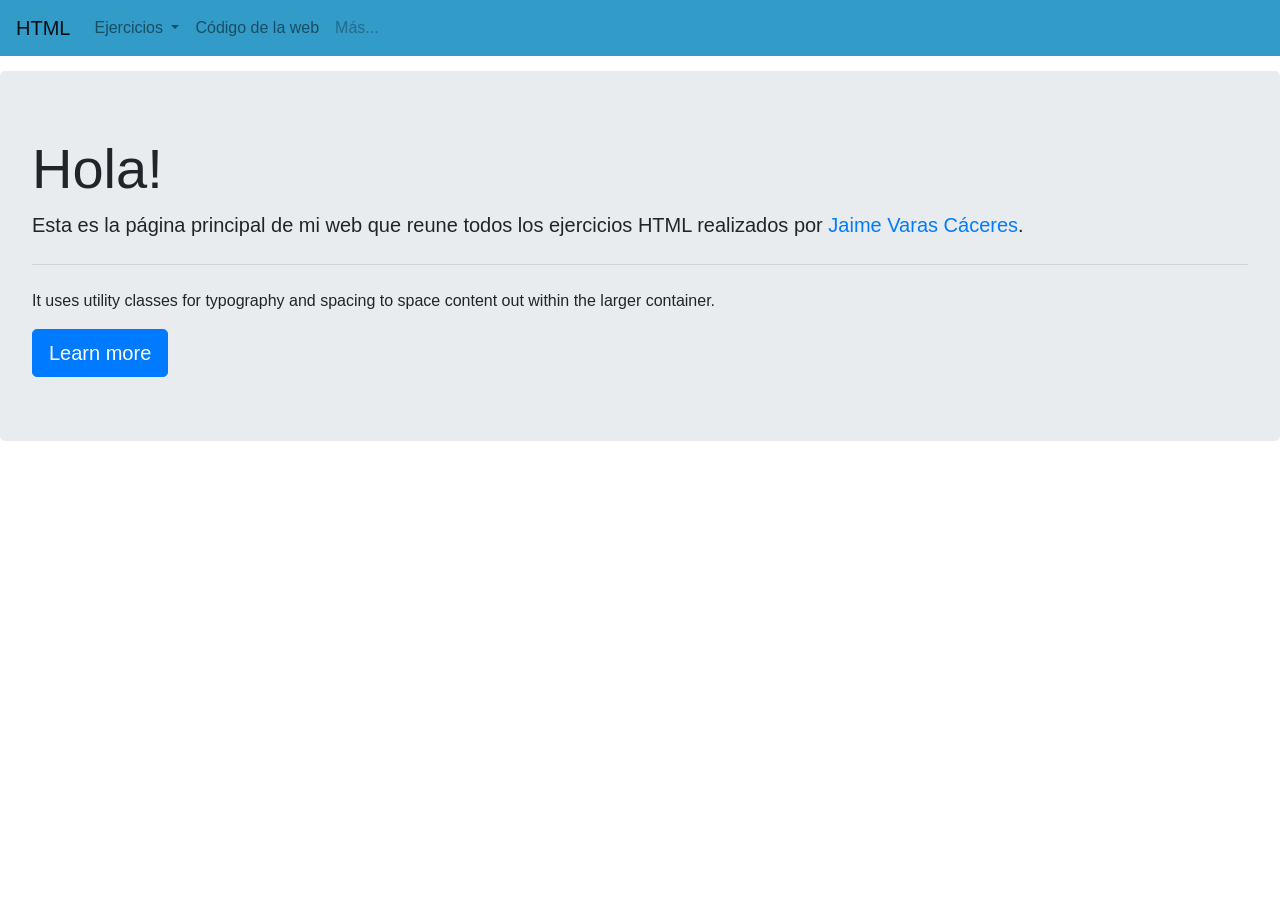
<file: Programas/Ejercicios HTML/index.html>
<!DOCTYPE html>
<html lang="es" dir="ltr">

<head>
  <meta charset="utf-8">
  <title>Ejericios HTML</title>
  <link rel=" icon" type=”image/png” href="static/favicon.png">
  <script src="https://code.jquery.com/jquery-3.4.1.slim.min.js" integrity="sha384-J6qa4849blE2+poT4WnyKhv5vZF5SrPo0iEjwBvKU7imGFAV0wwj1yYfoRSJoZ+n" crossorigin="anonymous"></script>
  <script src="https://cdn.jsdelivr.net/npm/popper.js@1.16.0/dist/umd/popper.min.js" integrity="sha384-Q6E9RHvbIyZFJoft+2mJbHaEWldlvI9IOYy5n3zV9zzTtmI3UksdQRVvoxMfooAo" crossorigin="anonymous"></script>
  <script src="https://stackpath.bootstrapcdn.com/bootstrap/4.4.1/js/bootstrap.min.js" integrity="sha384-wfSDF2E50Y2D1uUdj0O3uMBJnjuUD4Ih7YwaYd1iqfktj0Uod8GCExl3Og8ifwB6" crossorigin="anonymous"></script>
  <link rel="stylesheet" href="https://stackpath.bootstrapcdn.com/bootstrap/4.4.1/css/bootstrap.min.css" integrity="sha384-Vkoo8x4CGsO3+Hhxv8T/Q5PaXtkKtu6ug5TOeNV6gBiFeWPGFN9MuhOf23Q9Ifjh" crossorigin="anonymous">
  <link rel="stylesheet" href="static/main.css">
</head>

<body style="background-color:#ffffff;">
  <!-- NAVBAR-->
  <nav class="navbar navbar-expand-lg navbar-light bg-light">
    <a class="navbar-brand" href="home.html">HTML</a>
    <button class="navbar-toggler" type="button" data-toggle="collapse" data-target="#navbarNavDropdown" aria-controls="navbarNavDropdown" aria-expanded="false" aria-label="Toggle navigation">
      <span class="navbar-toggler-icon"></span>
    </button>
    <div class="collapse navbar-collapse" id="navbarNavDropdown">
      <ul class="navbar-nav">
        <!--<li class="nav-item active">
          <a class="nav-link" href="home.html">HTML<span class="sr-only">(current)</span></a>
        </li> -->
        <li class="nav-item dropdown">
          <a class="nav-link dropdown-toggle" href="#" id="navbarDropdownMenuLink" role="button" data-toggle="dropdown" aria-haspopup="true" aria-expanded="false">
            Ejercicios
          </a>
          <div class="dropdown-menu" aria-labelledby="navbarDropdownMenuLink">
            <a class="dropdown-item" href="Ejercicio_1.html">Ejercicio 1</a>
            <a class="dropdown-item" href="Ejercicio_2.html">Ejercicio 2</a>
            <a class="dropdown-item" href="Ejercicio_3.html">Ejercicio 3</a>
            <a class="dropdown-item" href="Ejercicio_4.html">Ejercicio 4</a>
          </div>
        </li>
        <li class="nav-item">
          <a class="nav-link" href="https://github.com/JimmyVaras/JimmyCode/tree/master/Programas/Ejercicios%20HTML" target="_blank">Código de la web</a>
        </li>
        <li class="nav-item">
          <a class="nav-link disabled" href="#" aria-disabled="false" target="blank">Más...</a>
        </li>
      </ul>
    </div>
  </nav>
  <!-- NAVBAR-->

  <div class="jumbotron">
  <h1 class="display-4">Hola!</h1>
  <p class="lead">Esta es la página principal de mi web que reune todos los ejercicios HTML realizados por <a href="https://twitter.com/JimmyDaBlue" target="_blank">Jaime Varas Cáceres</a>.</p>
  <hr class="my-4">
  <p>It uses utility classes for typography and spacing to space content out within the larger container.</p>
  <a class="btn btn-primary btn-lg" href="#" role="button">Learn more</a>
</div>
</file>
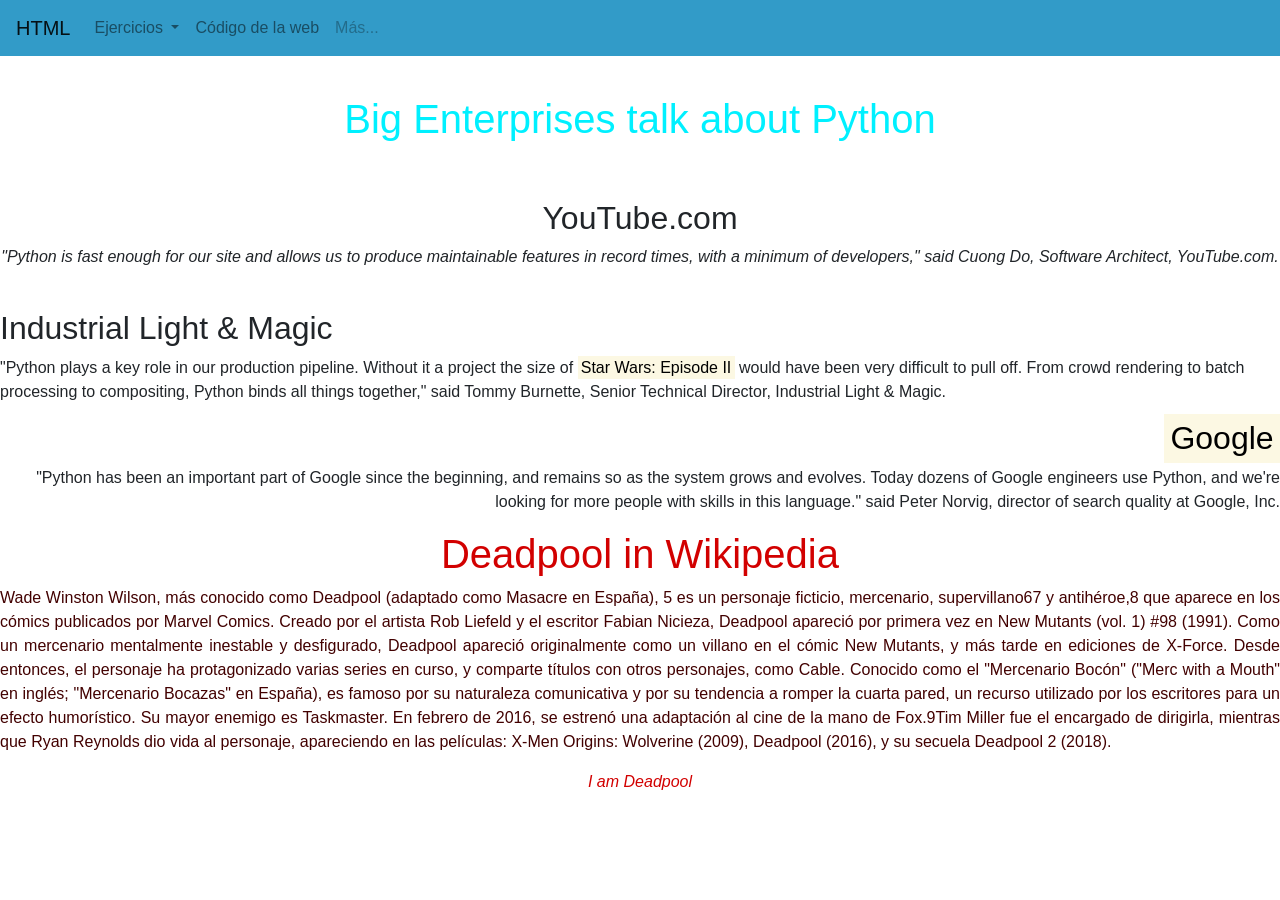
<file: Programas/Ejercicios HTML/Ejercicio_2.html>
<!DOCTYPE html>
<html lang="es" dir="ltr">

<head>
  <meta charset="utf-8">
  <link rel=" icon" type=”image/png” href="static/favicon.png">
  <title>Ejercicio 2 - Parrafos</title>
  <script src="https://code.jquery.com/jquery-3.4.1.slim.min.js" integrity="sha384-J6qa4849blE2+poT4WnyKhv5vZF5SrPo0iEjwBvKU7imGFAV0wwj1yYfoRSJoZ+n" crossorigin="anonymous"></script>
  <script src="https://cdn.jsdelivr.net/npm/popper.js@1.16.0/dist/umd/popper.min.js" integrity="sha384-Q6E9RHvbIyZFJoft+2mJbHaEWldlvI9IOYy5n3zV9zzTtmI3UksdQRVvoxMfooAo" crossorigin="anonymous"></script>
  <script src="https://stackpath.bootstrapcdn.com/bootstrap/4.4.1/js/bootstrap.min.js" integrity="sha384-wfSDF2E50Y2D1uUdj0O3uMBJnjuUD4Ih7YwaYd1iqfktj0Uod8GCExl3Og8ifwB6" crossorigin="anonymous"></script>
  <link rel="stylesheet" href="https://stackpath.bootstrapcdn.com/bootstrap/4.4.1/css/bootstrap.min.css" integrity="sha384-Vkoo8x4CGsO3+Hhxv8T/Q5PaXtkKtu6ug5TOeNV6gBiFeWPGFN9MuhOf23Q9Ifjh" crossorigin="anonymous">
  <link rel="stylesheet" href="static/main.css">
</head>

<body>

  <!-- NAVBAR-->
  <nav class="navbar navbar-expand-lg navbar-light bg-light">
    <a class="navbar-brand" href="index.html">HTML</a>
    <button class="navbar-toggler" type="button" data-toggle="collapse" data-target="#navbarNavDropdown" aria-controls="navbarNavDropdown" aria-expanded="false" aria-label="Toggle navigation">
      <span class="navbar-toggler-icon"></span>
    </button>
    <div class="collapse navbar-collapse" id="navbarNavDropdown">
      <ul class="navbar-nav">
        <li class="nav-item dropdown">
          <a class="nav-link dropdown-toggle" href="#" id="navbarDropdownMenuLink" role="button" data-toggle="dropdown" aria-haspopup="true" aria-expanded="false">
            Ejercicios
          </a>
          <div class="dropdown-menu" aria-labelledby="navbarDropdownMenuLink">
            <a class="dropdown-item" href="Ejercicio_1.html">Ejercicio 1</a>
            <a class="dropdown-item" href="Ejercicio_2.html">Ejercicio 2</a>
            <a class="dropdown-item" href="Ejercicio_3.html">Ejercicio 3</a>
            <a class="dropdown-item" href="Ejercicio_4.html">Ejercicio 4</a>
            <a class="dropdown-item" href="Ejercicio_5.html">Ejercicio 5</a>
          </div>
        </li>
        <li class="nav-item">
          <a class="nav-link" href="https://github.com/JimmyVaras/JimmyCode/tree/master/Programas/Ejercicios%20HTML" target="_blank">Código de la web</a>
        </li>
        <li class="nav-item">
          <a class="nav-link disabled" href="#" aria-disabled="true">Más...</a>
        </li>
      </ul>
    </div>
  </nav>
  <!-- NAVBAR-->

  <br>
  <center>
  <h1 align="center" style="color: #00f0ff">Big Enterprises talk about Python</h1>
  <br><br>
  <h2 align="center">YouTube.com</h2>
  <p align="center"><cite>"Python is fast enough for our site and allows us to produce maintainable
      features in record times, with a minimum of developers," said Cuong Do,
      Software Architect, YouTube.com.</cite></p>
  <br>

  <h2 align="left">Industrial Light & Magic</h2>

  <p align="left">"Python plays a key role in our production pipeline. Without it a project the
    size of <mark> Star Wars: Episode II</mark> would have been very difficult to pull off. From
    crowd rendering to batch processing to compositing, Python binds all things
    together," said
    Tommy Burnette, Senior Technical Director, Industrial Light & Magic.</p>

  <h2 align="right"><mark>Google</mark></h2>
  <p align="right">"Python has been an important part of Google since the
    beginning, and remains so as the system grows and evolves. Today dozens of Google engineers use Python, and we're looking for more people with skills in this language." said
    Peter Norvig,
    director of search quality at Google, Inc.</p>


  <h1 style="color: #d20000">Deadpool in Wikipedia</h1>
  <p align="justify" style="color: #420000"> Wade Winston Wilson, más conocido como Deadpool (adaptado como Masacre en España),
    5​ es un personaje ficticio, mercenario, supervillano6​7​ y antihéroe,8​ que
    aparece en los cómics publicados por Marvel Comics. Creado por el artista
    Rob Liefeld y el escritor Fabian Nicieza, Deadpool apareció por primera vez
    en New Mutants (vol. 1) #98 (1991).

    Como un mercenario mentalmente inestable y desfigurado, Deadpool apareció
    originalmente como un villano en el cómic New Mutants, y más tarde en
    ediciones de X-Force. Desde entonces, el personaje ha protagonizado varias
    series en curso, y comparte títulos con otros personajes, como Cable.
    Conocido como el "Mercenario Bocón" ("Merc with a Mouth" en inglés; "Mercenario Bocazas"
    en España), es famoso por su naturaleza comunicativa y por su tendencia
    a romper la cuarta pared, un recurso utilizado por los escritores para un
    efecto humorístico. Su mayor enemigo es Taskmaster.

    En febrero de 2016, se estrenó una adaptación al cine de la mano de Fox.9​
    Tim Miller fue el encargado de dirigirla, mientras que Ryan Reynolds dio
    vida al personaje, apareciendo en las películas: X-Men Origins: Wolverine
    (2009), Deadpool (2016), y su secuela Deadpool 2 (2018).</p>
  <center>
    <cite style="color: #d20000">I am Deadpool</cite>
  </center>

</body>

</html>
</file>
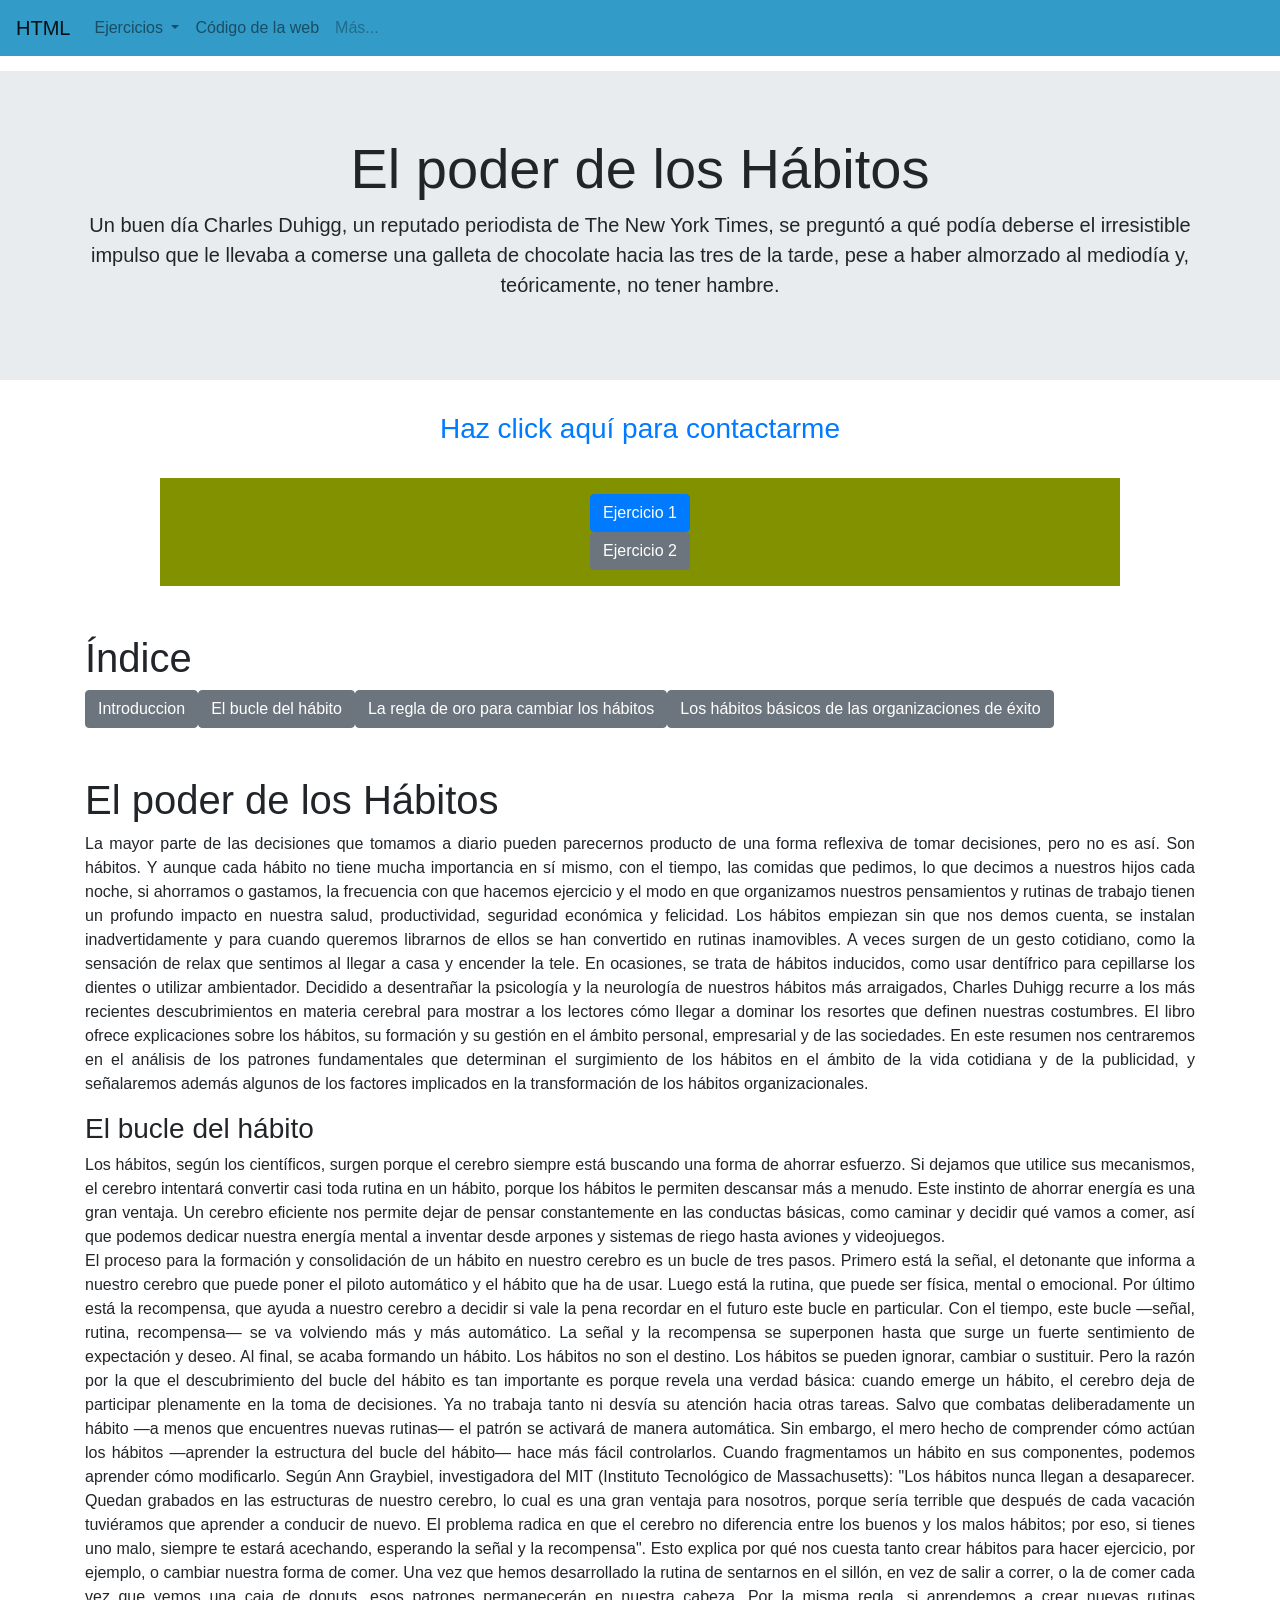
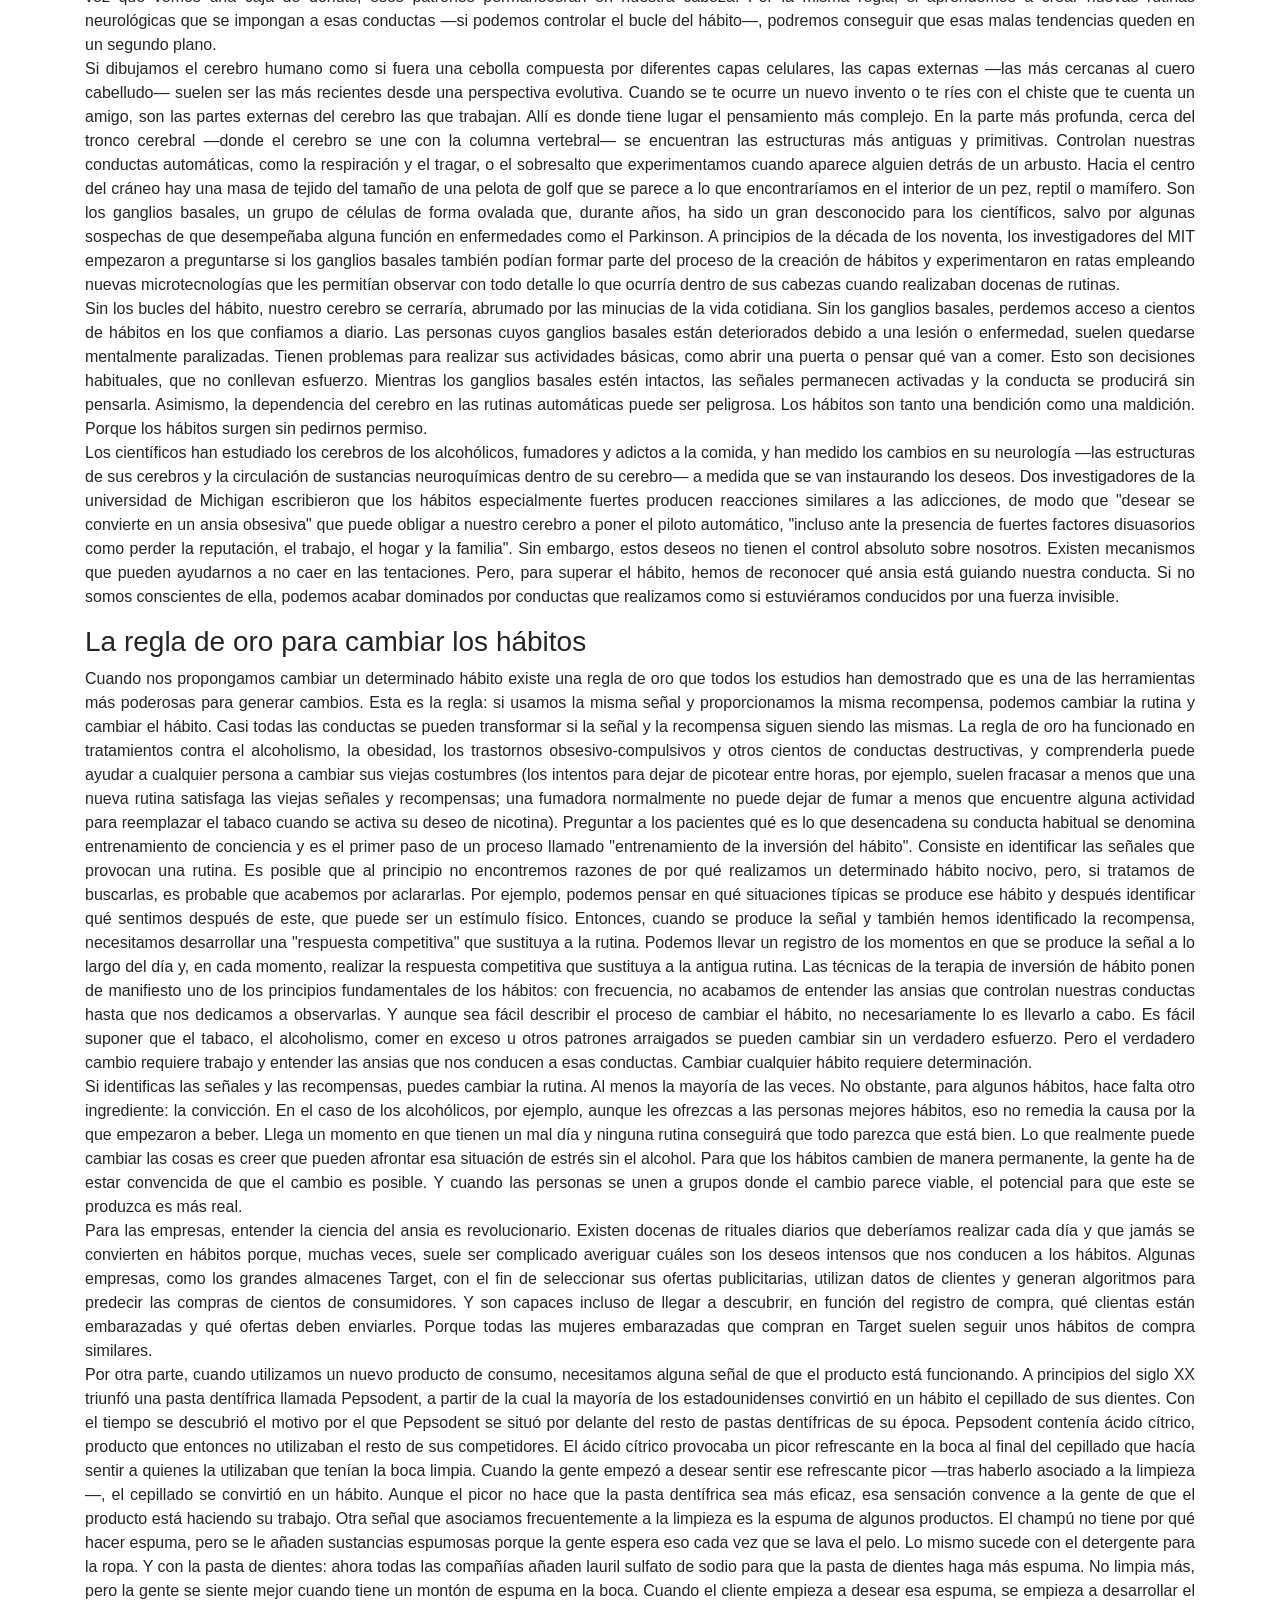
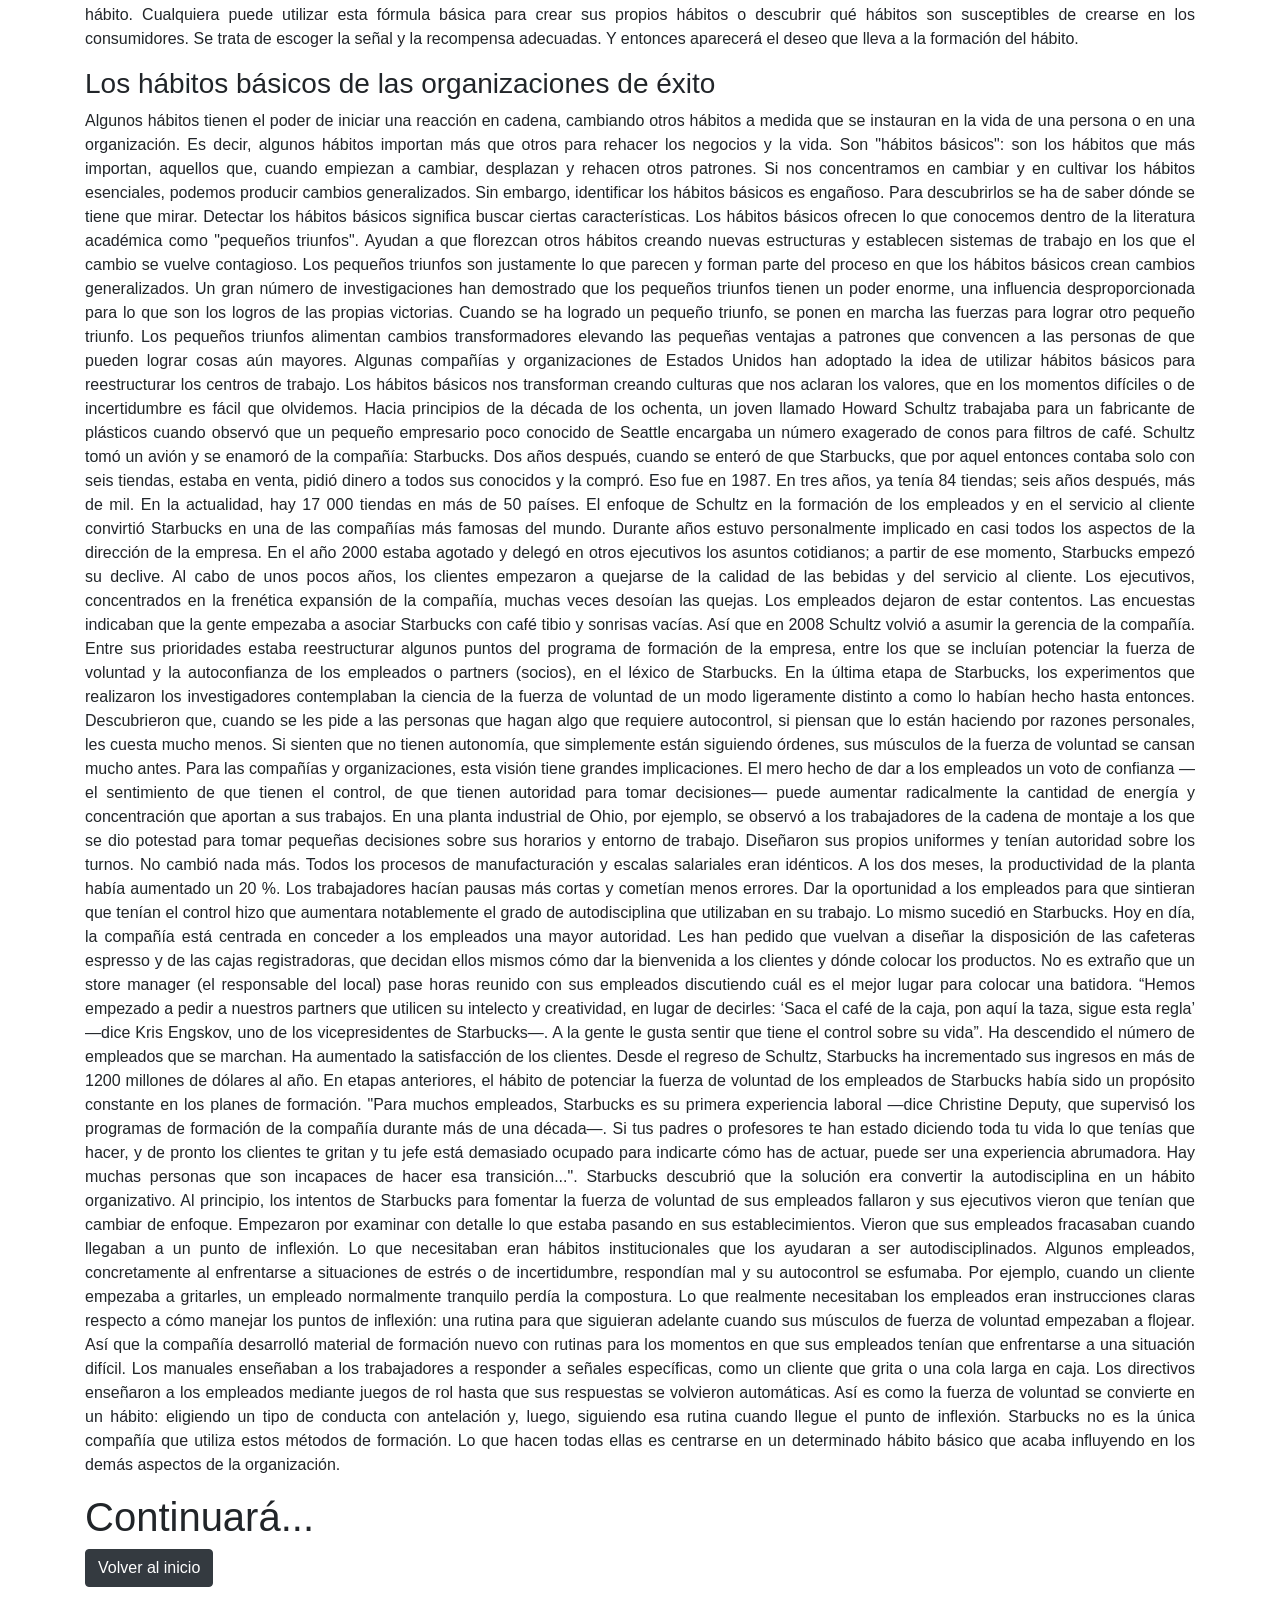
<file: Programas/Ejercicios HTML/Ejercicio_3.html>
<!DOCTYPE html>
<html lang="es" dir="ltr">

<head>
  <meta charset="utf-8">
  <link rel=" icon" type=”image/png” href="static/favicon.png">
  <title>Ejercicio 3 - Enlaces</title>
  <link rel=”stylesheet” type=”text/css” href=”style.css”>
  <style type="text/css">
    p.primeralinea {
      text-indent: 40px;
    }
  </style>
  <script src="https://code.jquery.com/jquery-3.4.1.slim.min.js" integrity="sha384-J6qa4849blE2+poT4WnyKhv5vZF5SrPo0iEjwBvKU7imGFAV0wwj1yYfoRSJoZ+n" crossorigin="anonymous"></script>
  <script src="https://cdn.jsdelivr.net/npm/popper.js@1.16.0/dist/umd/popper.min.js" integrity="sha384-Q6E9RHvbIyZFJoft+2mJbHaEWldlvI9IOYy5n3zV9zzTtmI3UksdQRVvoxMfooAo" crossorigin="anonymous"></script>
  <script src="https://stackpath.bootstrapcdn.com/bootstrap/4.4.1/js/bootstrap.min.js" integrity="sha384-wfSDF2E50Y2D1uUdj0O3uMBJnjuUD4Ih7YwaYd1iqfktj0Uod8GCExl3Og8ifwB6" crossorigin="anonymous"></script>
  <link rel="stylesheet" href="https://stackpath.bootstrapcdn.com/bootstrap/4.4.1/css/bootstrap.min.css" integrity="sha384-Vkoo8x4CGsO3+Hhxv8T/Q5PaXtkKtu6ug5TOeNV6gBiFeWPGFN9MuhOf23Q9Ifjh" crossorigin="anonymous">
  <link rel="stylesheet" href="static/main.css">
</head>

<body>
  <!-- NAVBAR-->
  <nav class="navbar navbar-expand-lg navbar-light bg-light">
    <a class="navbar-brand" href="index.html">HTML</a>
    <button class="navbar-toggler" type="button" data-toggle="collapse" data-target="#navbarNavDropdown" aria-controls="navbarNavDropdown" aria-expanded="false" aria-label="Toggle navigation">
      <span class="navbar-toggler-icon"></span>
    </button>
    <div class="collapse navbar-collapse" id="navbarNavDropdown">
      <ul class="navbar-nav">
        <!--<li class="nav-item active">
        <a class="nav-link" href="home.html">HTML<span class="sr-only">(current)</span></a>
      </li> -->
        <li class="nav-item dropdown">
          <a class="nav-link dropdown-toggle" href="#" id="navbarDropdownMenuLink" role="button" data-toggle="dropdown" aria-haspopup="true" aria-expanded="false">
            Ejercicios
          </a>
          <div class="dropdown-menu" aria-labelledby="navbarDropdownMenuLink">
            <a class="dropdown-item" href="Ejercicio_1.html">Ejercicio 1</a>
            <a class="dropdown-item" href="Ejercicio_2.html">Ejercicio 2</a>
            <a class="dropdown-item" href="Ejercicio_3.html">Ejercicio 3</a>
            <a class="dropdown-item" href="Ejercicio_4.html">Ejercicio 4</a>
            <a class="dropdown-item" href="Ejercicio_5.html">Ejercicio 5</a>
          </div>
        </li>
        <li class="nav-item">
          <a class="nav-link" href="https://github.com/JimmyVaras/JimmyCode/tree/master/Programas/Ejercicios%20HTML" target="_blank">Código de la web</a>
        </li>
        <li class="nav-item">
          <a class="nav-link disabled" href="#" aria-disabled="true">Más...</a>
        </li>
      </ul>
    </div>
  </nav>
  <!-- NAVBAR-->

  <center>
    <div class="jumbotron jumbotron-fluid">
      <div class="container">
        <h1 class="display-4">El poder de los Hábitos</h1>
        <p class="lead">Un buen día Charles Duhigg, un reputado periodista de The New York Times, se preguntó a qué podía deberse el irresistible impulso que le llevaba a comerse una galleta de chocolate hacia las tres de la tarde, pese a haber
          almorzado al mediodía y, teóricamente, no tener hambre.</p>
      </div>
    </div>

    <a href="mailto:JimmyVaras@protonmail.com">
      <h3>Haz click aquí para contactarme</h3>
    </a>
    <br>
    <div class="w-75 p-3" style="background-color: #819100;"><a href="Ejercicio_1.html"><button type="button" class="btn btn-primary">Ejercicio 1</button></a>
      <br>
      <a href="Ejercicio_2.html"><button type="button" class="btn btn-secondary">Ejercicio 2</button></a>
      <br></div>
  </center>
  <br><br>
  <div class="container-sm">
    <h1>Índice</h1>
    <div class="btn-group" role="group" aria-label="Basic example">
      <a href="#Introduccion">
        <button type="button" class="btn btn-secondary">Introduccion</button></a>
      <a href="#elbucle">
        <button type="button" class="btn btn-secondary">El bucle del hábito</button></a>
      <a href="#laregla">
        <button type="button" class="btn btn-secondary">La regla de oro para cambiar los hábitos</button></a>
      <a href="#habitosbasicos">
        <button type="button" class="btn btn-secondary">Los hábitos básicos de las organizaciones de éxito</button></a>
    </div>
  </div>
  </div>
  <br><br>
  <div class="container">
    <h1 id="Introduccion">El poder de los Hábitos</h2>
      <p class="text-justify"> La mayor parte de las decisiones que tomamos a diario pueden parecernos producto de una forma reflexiva de tomar decisiones, pero no es así. Son hábitos. Y aunque cada hábito no tiene mucha importancia en sí mismo, con
        el
        tiempo, las comidas
        que pedimos, lo que decimos a nuestros hijos cada noche, si ahorramos o gastamos, la frecuencia con que hacemos ejercicio y el modo en que organizamos nuestros pensamientos y rutinas de trabajo tienen un profundo impacto en nuestra salud,
        productividad, seguridad económica y felicidad.
        Los hábitos empiezan sin que nos demos cuenta, se instalan inadvertidamente y para cuando queremos librarnos de ellos se han convertido en rutinas inamovibles. A veces surgen de un gesto cotidiano, como la sensación de relax que sentimos al
        llegar a casa y encender la tele. En ocasiones, se trata de hábitos inducidos, como usar dentífrico para cepillarse los dientes o utilizar ambientador.
        Decidido a desentrañar la psicología y la neurología de nuestros hábitos más arraigados, Charles Duhigg recurre a los más recientes descubrimientos en materia cerebral para mostrar a los lectores cómo llegar a dominar los resortes que definen
        nuestras costumbres. El libro ofrece explicaciones sobre los hábitos, su formación y su gestión en el ámbito personal, empresarial y de las sociedades. En este resumen nos centraremos en el análisis de los patrones fundamentales que
        determinan
        el surgimiento de los hábitos en el ámbito de la vida cotidiana y de la publicidad, y señalaremos además algunos de los factores implicados en la transformación de los hábitos organizacionales.</p>

      <h3 id="elbucle">El bucle del hábito</h3>
      <p class="text-justify">
        Los hábitos, según los científicos, surgen porque el cerebro siempre está buscando una forma de ahorrar esfuerzo. Si dejamos que utilice sus mecanismos, el cerebro intentará convertir casi toda rutina en un hábito, porque los hábitos le
        permiten
        descansar más a menudo. Este instinto de ahorrar energía es una gran ventaja. Un cerebro eficiente nos permite dejar de pensar constantemente en las conductas básicas, como caminar y decidir qué vamos a comer, así que podemos dedicar nuestra
        energía mental a inventar desde arpones y sistemas de riego hasta aviones y videojuegos.<br>
        El proceso para la formación y consolidación de un hábito en nuestro cerebro es un bucle de tres pasos. Primero está la señal, el detonante que informa a nuestro cerebro que puede poner el piloto automático y el hábito que ha de usar. Luego
        está
        la rutina, que puede ser física, mental o emocional. Por último está la recompensa, que ayuda a nuestro cerebro a decidir si vale la pena recordar en el futuro este bucle en particular. Con el tiempo, este bucle —señal, rutina, recompensa— se
        va
        volviendo más y más automático. La señal y la recompensa se superponen hasta que surge un fuerte sentimiento de expectación y deseo. Al final, se acaba formando un hábito.
        Los hábitos no son el destino. Los hábitos se pueden ignorar, cambiar o sustituir. Pero la razón por la que el descubrimiento del bucle del hábito es tan importante es porque revela una verdad básica: cuando emerge un hábito, el cerebro deja
        de
        participar plenamente en la toma de decisiones. Ya no trabaja tanto ni desvía su atención hacia otras tareas. Salvo que combatas deliberadamente un hábito —a menos que encuentres nuevas rutinas— el patrón se activará de manera automática. Sin
        embargo, el mero hecho de comprender cómo actúan los hábitos —aprender la estructura del bucle del hábito— hace más fácil controlarlos. Cuando fragmentamos un hábito en sus componentes, podemos aprender cómo modificarlo.
        Según Ann Graybiel, investigadora del MIT (Instituto Tecnológico de Massachusetts): "Los hábitos nunca llegan a desaparecer. Quedan grabados en las estructuras de nuestro cerebro, lo cual es una gran ventaja para nosotros, porque sería
        terrible
        que después de cada vacación tuviéramos que aprender a conducir de nuevo. El problema radica en que el cerebro no diferencia entre los buenos y los malos hábitos; por eso, si tienes uno malo, siempre te estará acechando, esperando la señal y
        la
        recompensa". Esto explica por qué nos cuesta tanto crear hábitos para hacer ejercicio, por ejemplo, o cambiar nuestra forma de comer. Una vez que hemos desarrollado la rutina de sentarnos en el sillón, en vez de salir a correr, o la de comer
        cada
        vez que vemos una caja de donuts, esos patrones permanecerán en nuestra cabeza. Por la misma regla, si aprendemos a crear nuevas rutinas neurológicas que se impongan a esas conductas —si podemos controlar el bucle del hábito—, podremos
        conseguir
        que esas malas tendencias queden en un segundo plano. <br>
        Si dibujamos el cerebro humano como si fuera una cebolla compuesta por diferentes capas celulares, las capas externas —las más cercanas al cuero cabelludo— suelen ser las más recientes desde una perspectiva evolutiva. Cuando se te ocurre un
        nuevo
        invento o te ríes con el chiste que te cuenta un amigo, son las partes externas del cerebro las que trabajan. Allí es donde tiene lugar el pensamiento más complejo. En la parte más profunda, cerca del tronco cerebral —donde el cerebro se une
        con
        la columna vertebral— se encuentran las estructuras más antiguas y primitivas. Controlan nuestras conductas automáticas, como la respiración y el tragar, o el sobresalto que experimentamos cuando aparece alguien detrás de un arbusto.
        Hacia el centro del cráneo hay una masa de tejido del tamaño de una pelota de golf que se parece a lo que encontraríamos en el interior de un pez, reptil o mamífero. Son los ganglios basales, un grupo de células de forma ovalada que, durante
        años, ha sido un gran desconocido para los científicos, salvo por algunas sospechas de que desempeñaba alguna función en enfermedades como el Parkinson. A principios de la década de los noventa, los investigadores del MIT empezaron a
        preguntarse
        si los ganglios basales también podían formar parte del proceso de la creación de hábitos y experimentaron en ratas empleando nuevas microtecnologías que les permitían observar con todo detalle lo que ocurría dentro de sus cabezas cuando
        realizaban docenas de rutinas.<br>
        Sin los bucles del hábito, nuestro cerebro se cerraría, abrumado por las minucias de la vida cotidiana. Sin los ganglios basales, perdemos acceso a cientos de hábitos en los que confiamos a diario. Las personas cuyos ganglios basales están
        deteriorados debido a una lesión o enfermedad, suelen quedarse mentalmente paralizadas. Tienen problemas para realizar sus actividades básicas, como abrir una puerta o pensar qué van a comer. Esto son decisiones habituales, que no conllevan
        esfuerzo. Mientras los ganglios basales estén intactos, las señales permanecen activadas y la conducta se producirá sin pensarla. Asimismo, la dependencia del cerebro en las rutinas automáticas puede ser peligrosa. Los hábitos son tanto una
        bendición como una maldición. Porque los hábitos surgen sin pedirnos permiso.<br>
        Los científicos han estudiado los cerebros de los alcohólicos, fumadores y adictos a la comida, y han medido los cambios en su neurología —las estructuras de sus cerebros y la circulación de sustancias neuroquímicas dentro de su cerebro— a
        medida
        que se van instaurando los deseos. Dos investigadores de la universidad de Michigan escribieron que los hábitos especialmente fuertes producen reacciones similares a las adicciones, de modo que "desear se convierte en un ansia obsesiva" que
        puede
        obligar a nuestro cerebro a poner el piloto automático, "incluso ante la presencia de fuertes factores disuasorios como perder la reputación, el trabajo, el hogar y la familia". Sin embargo, estos deseos no tienen el control absoluto sobre
        nosotros. Existen mecanismos que pueden ayudarnos a no caer en las tentaciones. Pero, para superar el hábito, hemos de reconocer qué ansia está guiando nuestra conducta. Si no somos conscientes de ella, podemos acabar dominados por conductas
        que
        realizamos como si estuviéramos conducidos por una fuerza invisible.
      </p>

      <h3 id="laregla">La regla de oro para cambiar los hábitos</h3>
      <p class="text-justify">
        Cuando nos propongamos cambiar un determinado hábito existe una regla de oro que todos los estudios han demostrado que es una de las herramientas más poderosas para generar cambios. Esta es la regla: si usamos la misma señal y proporcionamos
        la
        misma recompensa, podemos cambiar la rutina y cambiar el hábito. Casi todas las conductas se pueden transformar si la señal y la recompensa siguen siendo las mismas. La regla de oro ha funcionado en tratamientos contra el alcoholismo, la
        obesidad, los trastornos obsesivo-compulsivos y otros cientos de conductas destructivas, y comprenderla puede ayudar a cualquier persona a cambiar sus viejas costumbres (los intentos para dejar de picotear entre horas, por ejemplo, suelen
        fracasar a menos que una nueva rutina satisfaga las viejas señales y recompensas; una fumadora normalmente no puede dejar de fumar a menos que encuentre alguna actividad para reemplazar el tabaco cuando se activa su deseo de nicotina).
        Preguntar a los pacientes qué es lo que desencadena su conducta habitual se denomina entrenamiento de conciencia y es el primer paso de un proceso llamado "entrenamiento de la inversión del hábito". Consiste en identificar las señales que
        provocan una rutina. Es posible que al principio no encontremos razones de por qué realizamos un determinado hábito nocivo, pero, si tratamos de buscarlas, es probable que acabemos por aclararlas. Por ejemplo, podemos pensar en qué
        situaciones
        típicas se produce ese hábito y después identificar qué sentimos después de este, que puede ser un estímulo físico. Entonces, cuando se produce la señal y también hemos identificado la recompensa, necesitamos desarrollar una "respuesta
        competitiva" que sustituya a la rutina. Podemos llevar un registro de los momentos en que se produce la señal a lo largo del día y, en cada momento, realizar la respuesta competitiva que sustituya a la antigua rutina.
        Las técnicas de la terapia de inversión de hábito ponen de manifiesto uno de los principios fundamentales de los hábitos: con frecuencia, no acabamos de entender las ansias que controlan nuestras conductas hasta que nos dedicamos a
        observarlas.
        Y
        aunque sea fácil describir el proceso de cambiar el hábito, no necesariamente lo es llevarlo a cabo. Es fácil suponer que el tabaco, el alcoholismo, comer en exceso u otros patrones arraigados se pueden cambiar sin un verdadero esfuerzo. Pero
        el
        verdadero cambio requiere trabajo y entender las ansias que nos conducen a esas conductas. Cambiar cualquier hábito requiere determinación.<br>
        Si identificas las señales y las recompensas, puedes cambiar la rutina. Al menos la mayoría de las veces. No obstante, para algunos hábitos, hace falta otro ingrediente: la convicción. En el caso de los alcohólicos, por ejemplo, aunque les
        ofrezcas a las personas mejores hábitos, eso no remedia la causa por la que empezaron a beber. Llega un momento en que tienen un mal día y ninguna rutina conseguirá que todo parezca que está bien. Lo que realmente puede cambiar las cosas es
        creer
        que pueden afrontar esa situación de estrés sin el alcohol. Para que los hábitos cambien de manera permanente, la gente ha de estar convencida de que el cambio es posible. Y cuando las personas se unen a grupos donde el cambio parece viable,
        el
        potencial para que este se produzca es más real.<br>
        Para las empresas, entender la ciencia del ansia es revolucionario. Existen docenas de rituales diarios que deberíamos realizar cada día y que jamás se convierten en hábitos porque, muchas veces, suele ser complicado averiguar cuáles son los
        deseos intensos que nos conducen a los hábitos. Algunas empresas, como los grandes almacenes Target, con el fin de seleccionar sus ofertas publicitarias, utilizan datos de clientes y generan algoritmos para predecir las compras de cientos de
        consumidores. Y son capaces incluso de llegar a descubrir, en función del registro de compra, qué clientas están embarazadas y qué ofertas deben enviarles. Porque todas las mujeres embarazadas que compran en Target suelen seguir unos hábitos
        de
        compra similares.<br>
        Por otra parte, cuando utilizamos un nuevo producto de consumo, necesitamos alguna señal de que el producto está funcionando. A principios del siglo XX triunfó una pasta dentífrica llamada Pepsodent, a partir de la cual la mayoría de los
        estadounidenses convirtió en un hábito el cepillado de sus dientes. Con el tiempo se descubrió el motivo por el que Pepsodent se situó por delante del resto de pastas dentífricas de su época. Pepsodent contenía ácido cítrico, producto que
        entonces no utilizaban el resto de sus competidores. El ácido cítrico provocaba un picor refrescante en la boca al final del cepillado que hacía sentir a quienes la utilizaban que tenían la boca limpia. Cuando la gente empezó a desear sentir
        ese
        refrescante picor —tras haberlo asociado a la limpieza—, el cepillado se convirtió en un hábito. Aunque el picor no hace que la pasta dentífrica sea más eficaz, esa sensación convence a la gente de que el producto está haciendo su trabajo.
        Otra señal que asociamos frecuentemente a la limpieza es la espuma de algunos productos. El champú no tiene por qué hacer espuma, pero se le añaden sustancias espumosas porque la gente espera eso cada vez que se lava el pelo. Lo mismo sucede
        con
        el detergente para la ropa. Y con la pasta de dientes: ahora todas las compañías añaden lauril sulfato de sodio para que la pasta de dientes haga más espuma. No limpia más, pero la gente se siente mejor cuando tiene un montón de espuma en la
        boca. Cuando el cliente empieza a desear esa espuma, se empieza a desarrollar el hábito. Cualquiera puede utilizar esta fórmula básica para crear sus propios hábitos o descubrir qué hábitos son susceptibles de crearse en los consumidores. Se
        trata de escoger la señal y la recompensa adecuadas. Y entonces aparecerá el deseo que lleva a la formación del hábito.
      </p>

      <h3 id="habitosbasicos">Los hábitos básicos de las organizaciones de éxito</h3>
      <p class="text-justify">
        Algunos hábitos tienen el poder de iniciar una reacción en cadena, cambiando otros hábitos a medida que se instauran en la vida de una persona o en una organización. Es decir, algunos hábitos importan más que otros para rehacer los negocios y
        la
        vida. Son "hábitos básicos": son los hábitos que más importan, aquellos que, cuando empiezan a cambiar, desplazan y rehacen otros patrones.
        Si nos concentramos en cambiar y en cultivar los hábitos esenciales, podemos producir cambios generalizados. Sin embargo, identificar los hábitos básicos es engañoso. Para descubrirlos se ha de saber dónde se tiene que mirar. Detectar los
        hábitos
        básicos significa buscar ciertas características. Los hábitos básicos ofrecen lo que conocemos dentro de la literatura académica como "pequeños triunfos". Ayudan a que florezcan otros hábitos creando nuevas estructuras y establecen sistemas
        de
        trabajo en los que el cambio se vuelve contagioso.
        Los pequeños triunfos son justamente lo que parecen y forman parte del proceso en que los hábitos básicos crean cambios generalizados. Un gran número de investigaciones han demostrado que los pequeños triunfos tienen un poder enorme, una
        influencia desproporcionada para lo que son los logros de las propias victorias. Cuando se ha logrado un pequeño triunfo, se ponen en marcha las fuerzas para lograr otro pequeño triunfo. Los pequeños triunfos alimentan cambios transformadores
        elevando las pequeñas ventajas a patrones que convencen a las personas de que pueden lograr cosas aún mayores.
        Algunas compañías y organizaciones de Estados Unidos han adoptado la idea de utilizar hábitos básicos para reestructurar los centros de trabajo. Los hábitos básicos nos transforman creando culturas que nos aclaran los valores, que en los
        momentos
        difíciles o de incertidumbre es fácil que olvidemos. Hacia principios de la década de los ochenta, un joven llamado Howard Schultz trabajaba para un fabricante de plásticos cuando observó que un pequeño empresario poco conocido de Seattle
        encargaba un número exagerado de conos para filtros de café. Schultz tomó un avión y se enamoró de la compañía: Starbucks. Dos años después, cuando se enteró de que Starbucks, que por aquel entonces contaba solo con seis tiendas, estaba en
        venta,
        pidió dinero a todos sus conocidos y la compró. Eso fue en 1987. En tres años, ya tenía 84 tiendas; seis años después, más de mil. En la actualidad, hay 17 000 tiendas en más de 50 países.
        El enfoque de Schultz en la formación de los empleados y en el servicio al cliente convirtió Starbucks en una de las compañías más famosas del mundo. Durante años estuvo personalmente implicado en casi todos los aspectos de la dirección de la
        empresa. En el año 2000 estaba agotado y delegó en otros ejecutivos los asuntos cotidianos; a partir de ese momento, Starbucks empezó su declive. Al cabo de unos pocos años, los clientes empezaron a quejarse de la calidad de las bebidas y del
        servicio al cliente. Los ejecutivos, concentrados en la frenética expansión de la compañía, muchas veces desoían las quejas. Los empleados dejaron de estar contentos. Las encuestas indicaban que la gente empezaba a asociar Starbucks con café
        tibio y sonrisas vacías. Así que en 2008 Schultz volvió a asumir la gerencia de la compañía. Entre sus prioridades estaba reestructurar algunos puntos del programa de formación de la empresa, entre los que se incluían potenciar la fuerza de
        voluntad y la autoconfianza de los empleados o partners (socios), en el léxico de Starbucks.
        En la última etapa de Starbucks, los experimentos que realizaron los investigadores contemplaban la ciencia de la fuerza de voluntad de un modo ligeramente distinto a como lo habían hecho hasta entonces. Descubrieron que, cuando se les pide a
        las
        personas que hagan algo que requiere autocontrol, si piensan que lo están haciendo por razones personales, les cuesta mucho menos. Si sienten que no tienen autonomía, que simplemente están siguiendo órdenes, sus músculos de la fuerza de
        voluntad
        se cansan mucho antes. Para las compañías y organizaciones, esta visión tiene grandes implicaciones. El mero hecho de dar a los empleados un voto de confianza —el sentimiento de que tienen el control, de que tienen autoridad para tomar
        decisiones— puede aumentar radicalmente la cantidad de energía y concentración que aportan a sus trabajos.
        En una planta industrial de Ohio, por ejemplo, se observó a los trabajadores de la cadena de montaje a los que se dio potestad para tomar pequeñas decisiones sobre sus horarios y entorno de trabajo. Diseñaron sus propios uniformes y tenían
        autoridad sobre los turnos. No cambió nada más. Todos los procesos de manufacturación y escalas salariales eran idénticos. A los dos meses, la productividad de la planta había aumentado un 20 %. Los trabajadores hacían pausas más cortas y
        cometían menos errores. Dar la oportunidad a los empleados para que sintieran que tenían el control hizo que aumentara notablemente el grado de autodisciplina que utilizaban en su trabajo.
        Lo mismo sucedió en Starbucks. Hoy en día, la compañía está centrada en conceder a los empleados una mayor autoridad. Les han pedido que vuelvan a diseñar la disposición de las cafeteras espresso y de las cajas registradoras, que decidan
        ellos
        mismos cómo dar la bienvenida a los clientes y dónde colocar los productos. No es extraño que un store manager (el responsable del local) pase horas reunido con sus empleados discutiendo cuál es el mejor lugar para colocar una batidora.
        “Hemos
        empezado a pedir a nuestros partners que utilicen su intelecto y creatividad, en lugar de decirles: ‘Saca el café de la caja, pon aquí la taza, sigue esta regla’ —dice Kris Engskov, uno de los vicepresidentes de Starbucks—. A la gente le
        gusta
        sentir que tiene el control sobre su vida”. Ha descendido el número de empleados que se marchan. Ha aumentado la satisfacción de los clientes. Desde el regreso de Schultz, Starbucks ha incrementado sus ingresos en más de 1200 millones de
        dólares
        al año.
        En etapas anteriores, el hábito de potenciar la fuerza de voluntad de los empleados de Starbucks había sido un propósito constante en los planes de formación. "Para muchos empleados, Starbucks es su primera experiencia laboral —dice Christine
        Deputy, que supervisó los programas de formación de la compañía durante más de una década—. Si tus padres o profesores te han estado diciendo toda tu vida lo que tenías que hacer, y de pronto los clientes te gritan y tu jefe está demasiado
        ocupado para indicarte cómo has de actuar, puede ser una experiencia abrumadora. Hay muchas personas que son incapaces de hacer esa transición...". Starbucks descubrió que la solución era convertir la autodisciplina en un hábito organizativo.
        Al principio, los intentos de Starbucks para fomentar la fuerza de voluntad de sus empleados fallaron y sus ejecutivos vieron que tenían que cambiar de enfoque. Empezaron por examinar con detalle lo que estaba pasando en sus establecimientos.
        Vieron que sus empleados fracasaban cuando llegaban a un punto de inflexión. Lo que necesitaban eran hábitos institucionales que los ayudaran a ser autodisciplinados. Algunos empleados, concretamente al enfrentarse a situaciones de estrés o
        de
        incertidumbre, respondían mal y su autocontrol se esfumaba. Por ejemplo, cuando un cliente empezaba a gritarles, un empleado normalmente tranquilo perdía la compostura.
        Lo que realmente necesitaban los empleados eran instrucciones claras respecto a cómo manejar los puntos de inflexión: una rutina para que siguieran adelante cuando sus músculos de fuerza de voluntad empezaban a flojear. Así que la compañía
        desarrolló material de formación nuevo con rutinas para los momentos en que sus empleados tenían que enfrentarse a una situación difícil. Los manuales enseñaban a los trabajadores a responder a señales específicas, como un cliente que grita o
        una
        cola larga en caja. Los directivos enseñaron a los empleados mediante juegos de rol hasta que sus respuestas se volvieron automáticas. Así es como la fuerza de voluntad se convierte en un hábito: eligiendo un tipo de conducta con antelación
        y,
        luego, siguiendo esa rutina cuando llegue el punto de inflexión. Starbucks no es la única compañía que utiliza estos métodos de formación. Lo que hacen todas ellas es centrarse en un determinado hábito básico que acaba influyendo en los demás
        aspectos de la organización.
      </p>

      <h1>Continuará...</h1>
      <a href="#"><button type="button" class="btn btn-dark">Volver al inicio</button></a><br><br><br>
      <!--
    <div id="list-example" class="list-group">
      <a class="list-group-item list-group-item-action" href="#Introduccion">Introduccion</a>
      <a class="list-group-item list-group-item-action" href="#laregla">Parte 1</a>
      <a class="list-group-item list-group-item-action" href="#list-item-3">Parte 2</a>
      <a class="list-group-item list-group-item-action" href="#list-item-4">Parte 3</a>
    </div>
    <div data-spy="scroll" data-target="#list-example" data-offset="0" class="scrollspy-example">
      <h4 id="Introduccion">Introduccion</h4>
      <p align="justify">
        <h2>El poder de los Hábitos</h2>
        La mayor parte de las decisiones que tomamos a diario pueden parecernos producto de una forma reflexiva de tomar decisiones, pero no es así. Son hábitos. Y aunque cada hábito no tiene mucha importancia en sí mismo, con el tiempo, las comidas
        que pedimos, lo que decimos a nuestros hijos cada noche, si ahorramos o gastamos, la frecuencia con que hacemos ejercicio y el modo en que organizamos nuestros pensamientos y rutinas de trabajo tienen un profundo impacto en nuestra salud,
        productividad, seguridad económica y felicidad. <br>
        Los hábitos empiezan sin que nos demos cuenta, se instalan inadvertidamente y para cuando queremos librarnos de ellos se han convertido en rutinas inamovibles. A veces surgen de un gesto cotidiano, como la sensación de relax que sentimos al
        llegar a casa y encender la tele. En ocasiones, se trata de hábitos inducidos, como usar dentífrico para cepillarse los dientes o utilizar ambientador.
        Decidido a desentrañar la psicología y la neurología de nuestros hábitos más arraigados, Charles Duhigg recurre a los más recientes descubrimientos en materia cerebral para mostrar a los lectores cómo llegar a dominar los resortes que definen
        nuestras costumbres. El libro ofrece explicaciones sobre los hábitos, su formación y su gestión en el ámbito personal, empresarial y de las sociedades. En este resumen nos centraremos en el análisis de los patrones fundamentales que
        determinan
        el surgimiento de los hábitos en el ámbito de la vida cotidiana y de la publicidad, y señalaremos además algunos de los factores implicados en la transformación de los hábitos organizacionales.
      </p>

      <h4 id="list-item-2">El bucle del Hábito</h4>
      <p align="justify">
        <h3 >El bucle del hábito</h3>
        Los hábitos, según los científicos, surgen porque el cerebro siempre está buscando una forma de ahorrar esfuerzo. Si dejamos que utilice sus mecanismos, el cerebro intentará convertir casi toda rutina en un hábito, porque los hábitos le
        permiten
        descansar más a menudo. Este instinto de ahorrar energía es una gran ventaja. Un cerebro eficiente nos permite dejar de pensar constantemente en las conductas básicas, como caminar y decidir qué vamos a comer, así que podemos dedicar nuestra
        energía mental a inventar desde arpones y sistemas de riego hasta aviones y videojuegos.<br>
        El proceso para la formación y consolidación de un hábito en nuestro cerebro es un bucle de tres pasos. Primero está la señal, el detonante que informa a nuestro cerebro que puede poner el piloto automático y el hábito que ha de usar. Luego
        está
        la rutina, que puede ser física, mental o emocional. Por último está la recompensa, que ayuda a nuestro cerebro a decidir si vale la pena recordar en el futuro este bucle en particular. Con el tiempo, este bucle —señal, rutina, recompensa— se
        va
        volviendo más y más automático. La señal y la recompensa se superponen hasta que surge un fuerte sentimiento de expectación y deseo. Al final, se acaba formando un hábito.
        Los hábitos no son el destino. Los hábitos se pueden ignorar, cambiar o sustituir. Pero la razón por la que el descubrimiento del bucle del hábito es tan importante es porque revela una verdad básica: cuando emerge un hábito, el cerebro deja
        de
        participar plenamente en la toma de decisiones. Ya no trabaja tanto ni desvía su atención hacia otras tareas. Salvo que combatas deliberadamente un hábito —a menos que encuentres nuevas rutinas— el patrón se activará de manera automática. Sin
        embargo, el mero hecho de comprender cómo actúan los hábitos —aprender la estructura del bucle del hábito— hace más fácil controlarlos. Cuando fragmentamos un hábito en sus componentes, podemos aprender cómo modificarlo.
        Según Ann Graybiel, investigadora del MIT (Instituto Tecnológico de Massachusetts): "Los hábitos nunca llegan a desaparecer. Quedan grabados en las estructuras de nuestro cerebro, lo cual es una gran ventaja para nosotros, porque sería
        terrible
        que después de cada vacación tuviéramos que aprender a conducir de nuevo. El problema radica en que el cerebro no diferencia entre los buenos y los malos hábitos; por eso, si tienes uno malo, siempre te estará acechando, esperando la señal y
        la
        recompensa". Esto explica por qué nos cuesta tanto crear hábitos para hacer ejercicio, por ejemplo, o cambiar nuestra forma de comer. Una vez que hemos desarrollado la rutina de sentarnos en el sillón, en vez de salir a correr, o la de comer
        cada
        vez que vemos una caja de donuts, esos patrones permanecerán en nuestra cabeza. Por la misma regla, si aprendemos a crear nuevas rutinas neurológicas que se impongan a esas conductas —si podemos controlar el bucle del hábito—, podremos
        conseguir
        que esas malas tendencias queden en un segundo plano. <br>
        Si dibujamos el cerebro humano como si fuera una cebolla compuesta por diferentes capas celulares, las capas externas —las más cercanas al cuero cabelludo— suelen ser las más recientes desde una perspectiva evolutiva. Cuando se te ocurre un
        nuevo
        invento o te ríes con el chiste que te cuenta un amigo, son las partes externas del cerebro las que trabajan. Allí es donde tiene lugar el pensamiento más complejo. En la parte más profunda, cerca del tronco cerebral —donde el cerebro se une
        con
        la columna vertebral— se encuentran las estructuras más antiguas y primitivas. Controlan nuestras conductas automáticas, como la respiración y el tragar, o el sobresalto que experimentamos cuando aparece alguien detrás de un arbusto.
        Hacia el centro del cráneo hay una masa de tejido del tamaño de una pelota de golf que se parece a lo que encontraríamos en el interior de un pez, reptil o mamífero. Son los ganglios basales, un grupo de células de forma ovalada que, durante
        años, ha sido un gran desconocido para los científicos, salvo por algunas sospechas de que desempeñaba alguna función en enfermedades como el Parkinson. A principios de la década de los noventa, los investigadores del MIT empezaron a
        preguntarse
        si los ganglios basales también podían formar parte del proceso de la creación de hábitos y experimentaron en ratas empleando nuevas microtecnologías que les permitían observar con todo detalle lo que ocurría dentro de sus cabezas cuando
        realizaban docenas de rutinas.<br>
        Sin los bucles del hábito, nuestro cerebro se cerraría, abrumado por las minucias de la vida cotidiana. Sin los ganglios basales, perdemos acceso a cientos de hábitos en los que confiamos a diario. Las personas cuyos ganglios basales están
        deteriorados debido a una lesión o enfermedad, suelen quedarse mentalmente paralizadas. Tienen problemas para realizar sus actividades básicas, como abrir una puerta o pensar qué van a comer. Esto son decisiones habituales, que no conllevan
        esfuerzo. Mientras los ganglios basales estén intactos, las señales permanecen activadas y la conducta se producirá sin pensarla. Asimismo, la dependencia del cerebro en las rutinas automáticas puede ser peligrosa. Los hábitos son tanto una
        bendición como una maldición. Porque los hábitos surgen sin pedirnos permiso.<br>
        Los científicos han estudiado los cerebros de los alcohólicos, fumadores y adictos a la comida, y han medido los cambios en su neurología —las estructuras de sus cerebros y la circulación de sustancias neuroquímicas dentro de su cerebro— a
        medida
        que se van instaurando los deseos. Dos investigadores de la universidad de Michigan escribieron que los hábitos especialmente fuertes producen reacciones similares a las adicciones, de modo que "desear se convierte en un ansia obsesiva" que
        puede
        obligar a nuestro cerebro a poner el piloto automático, "incluso ante la presencia de fuertes factores disuasorios como perder la reputación, el trabajo, el hogar y la familia". Sin embargo, estos deseos no tienen el control absoluto sobre
        nosotros. Existen mecanismos que pueden ayudarnos a no caer en las tentaciones. Pero, para superar el hábito, hemos de reconocer qué ansia está guiando nuestra conducta. Si no somos conscientes de ella, podemos acabar dominados por conductas
        que
        realizamos como si estuviéramos conducidos por una fuerza invisible.
      </p>
      <h4 id="leregla">La regla de oro para cambiar los hábitos</h4>
      <p>...</p>
      <h4 id="elbucle">Item 4</h4>
      <p>...</p>
    </div>

    <!--El poder de una crisis
    En algunas ocasiones puede ser necesario que se produzca una crisis en la organización para poder modificar rutinas inflexibles o equivocadas que la ponen en situaciones límite; pero hasta que no se produce la crisis no hay manera de cambiar
    estas rutinas. Los buenos líderes aprovechan las crisis para rehacer los hábitos de una organización. Los administradores de la NASA, por ejemplo, intentaron durante años mejorar los hábitos de seguridad de la agencia, pero sus intentos no
    tuvieron éxito hasta que explotó la nave espacial Challenger, en 1986. Tras esa tragedia, la organización consiguió superar los obstáculos para replantearse normas de calidad más exigentes.
    Las compañías no son familias. Son campos de batalla en una guerra civil. Sin embargo, a pesar de esta capacidad para la guerra intestina, la mayoría de las compañías funcionan con una paz relativa, año tras año, porque tienen rutinas —hábitos—
    que crean treguas y permiten que todo el mundo deje a un lado sus rivalidades durante el tiempo suficiente para completar el trabajo del día. Los hábitos organizativos ofrecen una promesa básica: si sigues los patrones establecidos y acatas las
    treguas, las rivalidades no destruirán a la compañía, aumentarán las ganancias y, al final, todos saldremos beneficiados. Pero, a veces, las treguas, aunque estén perfectamente equilibradas, pueden ser peligrosas si no están bien diseñadas.
    Philip Brickell, un empleado de 43 años del Metro de Londres, estaba en el interior de uno de los cavernosos pasillos principales de la estación de King's Cross una tarde del mes de noviembre de 1987 recogiendo billetes, cuando un pasajero le
    avisó de que había un pañuelo de papel ardiendo al pie de una de las escaleras mecánicas cercanas. El pañuelo estaba al principio de una de las escaleras más largas de la estación, la que correspondía a la línea de Picadilly. Brickell abandonó
    inmediatamente su puesto, bajó por la escalera hasta el andén, encontró la bola de papel en brasas y con una revista enrollada apagó el fuego. Luego regresó a su puesto. Brickell no se preocupó más. No intentó investigar por qué estaba ardiendo
    el papel o si procedía de algún incendio más grande en otra parte de la estación. No mencionó el incidente a ningún otro empleado ni llamó al departamento de incendios.
    Había otro departamento que se encargaba de la seguridad respecto al tema de incendios y Brickell, respetando las estrictas divisiones que regían el Metro, sabía bien que no podía meterse en territorio ajeno. Además, aunque hubiera indagado por
    su cuenta para descubrir si había un incendio, no habría sabido qué hacer con la información. La estricta cadena de mando del Metro le prohibía ponerse en contacto con otro departamento sin la autorización previa de un superior. Y las rutinas del
    Metro —transmitidas de empleado a empleado— le indicaban que bajo ninguna circunstancia debía decir en voz alta dentro de la estación nada que se pareciera a la palabra fuego, para evitar que cundiera el pánico entre los pasajeros. Ni siquiera al
    más alto nivel, un director se atrevía a traspasar el territorio de otro —escribió más tarde un investigador—. Por lo tanto, el director de ingeniería no se ocupaba de que el personal estuviera debidamente entrenado en seguridad contra incendios
    y procedimientos de evacuación, porque consideraba que esos asuntos dependían de la Dirección de Operaciones.
    A los quince minutos de que Brickell regresara a su taquilla, otro pasajero observó un hilo de humo al subir por la escalera de la línea de Picadilly y se lo mencionó a un empleado del Metro. Por fin avisaron al inspector de seguridad de King's
    Cross, Christopher Hayes, para que investigara. Sin embargo, el inspector Hayes no llamó a los bomberos. No había visto el humo con sus propios ojos y otra de las normas tácitas del Metro era que jamás se debía llamar a los bomberos salvo que
    fuera absolutamente necesario. Un policía que había visto que las llamas empezaban a arder por encima de los escalones creyó que tenía que avisar a comisaría y llamó a sus superiores. Al final, dieron aviso a los bomberos veintidós minutos
    después de que alguien avisara a Brickell del papel ardiendo.
    Más de una docena de estudios y amonestaciones indicaban que el Metro no estaba preparado para los incendios y que el personal debía ser entrenado para usar los aspersores y extintores que había en cada andén. Nadie en King's Cross sabía utilizar
    el sistema contra incendios, a pesar de que el jefe de bomberos, hacía dos años, había escrito una carta en que mostraba su preocupación y denunciaba los hábitos de seguridad de los trabajadores del Metro. Sin embargo, el inspector de seguridad
    nunca vio esa carta porque fue enviada a un departamento que no era para el que él trabajaba, y nunca se volvieron a redactar unas normas del Metro que incluyeran ese aviso. Hayes se olvidó por completo de que existía el sistema contra incendios
    por aspersión. Las treguas que regían el Metro garantizaban que todo el mundo estuviera en su lugar, pero no dejaban espacio para aprender nada que no fuera lo que cada uno tenía asignado. Hayes pasó al lado de los mandos del sistema contra
    incendios sin tan siquiera echarles un vistazo.
    Casi media hora después del pañuelo de papel ardiendo, llegó el primer bombero a King's Cross. Cuando entró en el vestíbulo de venta de billetes vio un humo oscuro y denso que empezaba a serpentear por el techo. Ahora ya estaba ardiendo toda la
    escalera y emanaba un gas sobrecalentado que salía de la boca del foso, donde se quedaba atrapado contra el techo, que estaba cubierto por unas veinte capas de pintura. Unos pocos años antes, el director de Operaciones del Metro había sugerido
    que toda esa pintura podía suponer un riesgo de incendio. "¿No se podrían eliminar las capas viejas antes de dar una nueva mano?". No obstante, los protocolos de pintura no eran de su incumbencia. La responsabilidad de pintar era del Departamento
    de Mantenimiento, cuyo jefe agradeció educadamente la recomendación de su colega y luego agregó que si quería interferir en otros departamentos, el favor le sería devuelto rápidamente. El director de Operaciones retiró su recomendación.
    Cuando el gas sobrecalentado se acumuló en el techo del túnel de la escalera, todas esas viejas capas de pintura empezaron a absorber el calor. Cada tren nuevo que llegaba empujaba una nueva ola de oxígeno fresco a la estación, alimentando el
    fuego como si fuera un fuelle. A los pocos minutos, la llegada de otro tren hizo que la escalera de Picadilly prendiera en llamas violentamente y se produjo una explosión. Al poco de la explosión llegaron docenas de camiones de bomberos. Pero,
    como las normas del Departamento de Incendios decían que se tenían que conectar las mangueras a los hidrantes de la calle, en lugar de hacerlo en los instalados por el Metro dentro de la estación, y como ningún empleado del Metro tenía los planos
    que mostraban dónde se encontraban las bocas de incendios de la estación, tardaron horas en extinguir el incendio. Cuando por fin apagaron el fuego habían pasado seis horas desde que alguien avisó del pañuelo de papel en llamas. Hubo 31 muertos y
    docenas de heridos.
    "¿Por qué me enviaron directamente al fuego? —preguntaba un profesor de música al día siguiente desde la cama de un hospital—. Podía verlos quemándose. Podía oír sus gritos. ¿Por qué nadie se hizo cargo de la situación?". Para responder a estas
    preguntas, veamos algunas de las treguas en las que basaba su funcionamiento el Metro de Londres: 1. Los vendedores de billetes estaban advertidos de que su jurisdicción se limitaba estrictamente a la venta de billetes; por lo tanto, si veían un
    papel en llamas, no avisaban a nadie por temor a traspasar sus fronteras. 2. Los empleados de la estación no sabían utilizar el sistema de aspersión ni los extintores, porque el equipo lo supervisaba otro departamento. 3. El inspector de
    seguridad de la estación jamás vio la carta del cuerpo de bomberos de Londres en que se avisaba del riesgo de incendio porque se envió al director de Operaciones, y ese tipo de información no se compartía con otros departamentos. 4. Los empleados
    tenían instrucciones de llamar a los bomberos únicamente como último recurso, para no provocar innecesariamente el pánico entre los pasajeros. 5. El cuerpo de bomberos insistió en utilizar los hidrantes de la calle y no quiso saber nada de las
    tomas de agua del vestíbulo de venta de billetes que podían haber suministrado agua, porque tenían órdenes de no utilizar los equipos instalados por otras empresas.
    En realidad, las crisis son oportunidades tan valiosas, que un líder inteligente prolonga deliberadamente ese sentimiento de emergencia. En todas las compañías donde los hábitos institucionales son tóxicos, es posible realizar el mismo tipo de
    cambios. Una compañía con hábitos disfuncionales no puede cambiar simplemente porque se lo ordene algún directivo. Por el contrario, los ejecutivos inteligentes buscan el momento de crisis —o crean una percepción de crisis— y cultivan ese
    sentimiento de que algo ha de cambiar, hasta que al final todo el mundo está dispuesto a superar los patrones con los que viven todos los días. Eso es justamente lo que ocurrió tras el incendio en la estación de King's Cross.
    Cinco días después del incendio, el secretario de Estado británico nombró a un investigador especial, Desmond Fennel, para que estudiara el incidente. Fennel empezó por entrevistar a los directivos del Metro, y enseguida se dio cuenta de que
    todos sabían —desde hacía años— que las medidas de prevención contra incendios eran un problema grave y, sin embargo, nada había cambiado. Algunos administradores habían propuesto nuevas jerarquías que habrían aclarado la responsabilidad de la
    prevención contra incendios. Otros habían propuesto conceder más poder a los jefes de estación para que pudieran sortear las divisiones entre los departamentos. Ninguna de esas reformas se había llevado a cabo. Cuando Fennel empezó a sugerir
    cambios propios, comenzó a encontrarse con los mismos obstáculos: los jefes de departamento se negaban a responsabilizarse o le saboteaban con amenazas secretas a sus subordinados.
    Así que Fennel decidió cambiar de estrategia y traspasó su investigación al circo mediático. Convocó sesiones públicas que duraron 91 días y pusieron al descubierto una organización que había hecho caso omiso de las múltiples advertencias sobre
    los riesgos. Dio a entender a los periodistas que los pasajeros corrían un grave peligro cada vez que entraban en el metro. Interrogó repetidamente a docenas de testigos que describieron la organización como un lugar donde las batallitas eran más
    importantes que la seguridad de los pasajeros. Su informe final, de 250 páginas, publicado casi al cabo de un año del incendio, era una acusación mordaz sobre el Metro donde se retrataba a una organización malograda por la ineptitud burocrática.
    La respuesta fue inmediata y abrumadora. Los pasajeros se amotinaron delante de las oficinas del Metro. Los directivos fueron despedidos. Se dictaron un montón de nuevas normas y se superó la cultura del Metro. Actualmente, todas las estaciones
    tienen un jefe cuya responsabilidad principal es la seguridad de los pasajeros, y todos los empleados tienen la obligación de comunicar hasta el menor indicio de riesgo. Todos los trenes siguen funcionando a su hora. Pero los hábitos del Metro y
    sus treguas se han adaptado lo suficiente como para dejar claro quién tiene la última palabra para la prevención contra incendios, y todo el mundo está autorizado para actuar, sin que importe que se esté metiendo en territorio de otro.

    Conclusión
    En la última década, nuestra comprensión sobre la neurología de los hábitos y el modo en que actúan los patrones en nuestras vidas, sociedades y organizaciones se ha ampliado de formas que jamás hubiéramos podido imaginar hace cincuenta años.
    Ahora sabemos por qué surgen los hábitos, cómo cambian y cuál es su mecánica de funcionamiento. Sabemos cómo desmenuzarlos en partes y reconstruirlos según nuestras especificaciones. Sabemos por qué la gente come menos, hace más ejercicio, es más
    eficiente en su trabajo y tiene una vida más saludable. Transformar un hábito no siempre es fácil o rápido. No siempre es sencillo. Pero es posible. Y ahora sabemos por qué.
    Por desgracia, no existe una serie de pasos específicos que nos garantice que a todos nos funcionará. Sabemos que un hábito no se puede erradicar; sencillamente, se ha de sustituir. Y sabemos que los hábitos son más maleables cuando se aplica la
    regla de oro para cambiar los hábitos: mantener la misma señal y la misma recompensa, e insertar una nueva rutina. Pero eso no basta. Para que el hábito se afiance, hemos de creer que el cambio es posible. Normalmente, esa creencia solo surge con
    la ayuda de un grupo.
    Si quieres dejar de fumar, instaura una rutina diferente que satisfaga el deseo de fumar. Luego, busca un grupo de apoyo, unos cuantos exfumadores o una comunidad que te ayude a creer que puedes estar sin nicotina, y utiliza al grupo cuando
    sientas que te fallan las fuerzas. Es evidente: si quieres cambiar un hábito has de hallar una rutina alternativa, y tus probabilidades de éxito aumentarán espectacularmente cuando te comprometas a cambiar formando parte de un grupo. Tener fe es
    esencial, y eso se produce a raíz de una experiencia grupal, aunque esa comunidad solo se componga de dos personas.
    Sabemos que el cambio es posible. Los alcohólicos pueden dejar de beber. Los fumadores pueden dejar de fumar. Los eternos perdedores pueden llegar a ser campeones. Puedes dejar de morderte las uñas o de picotear en el trabajo, de gritar a tus
    hijos, de pasarte la noche en vela o de preocuparte por cosas pequeñas. Y tal como han descubierto los científicos, no solo cambian las vidas de las personas cuando se ocupan de sus hábitos. También las empresas, organizaciones y comunidades
    pueden hacerlo.5​
</body>
</div>

</html>
</file>
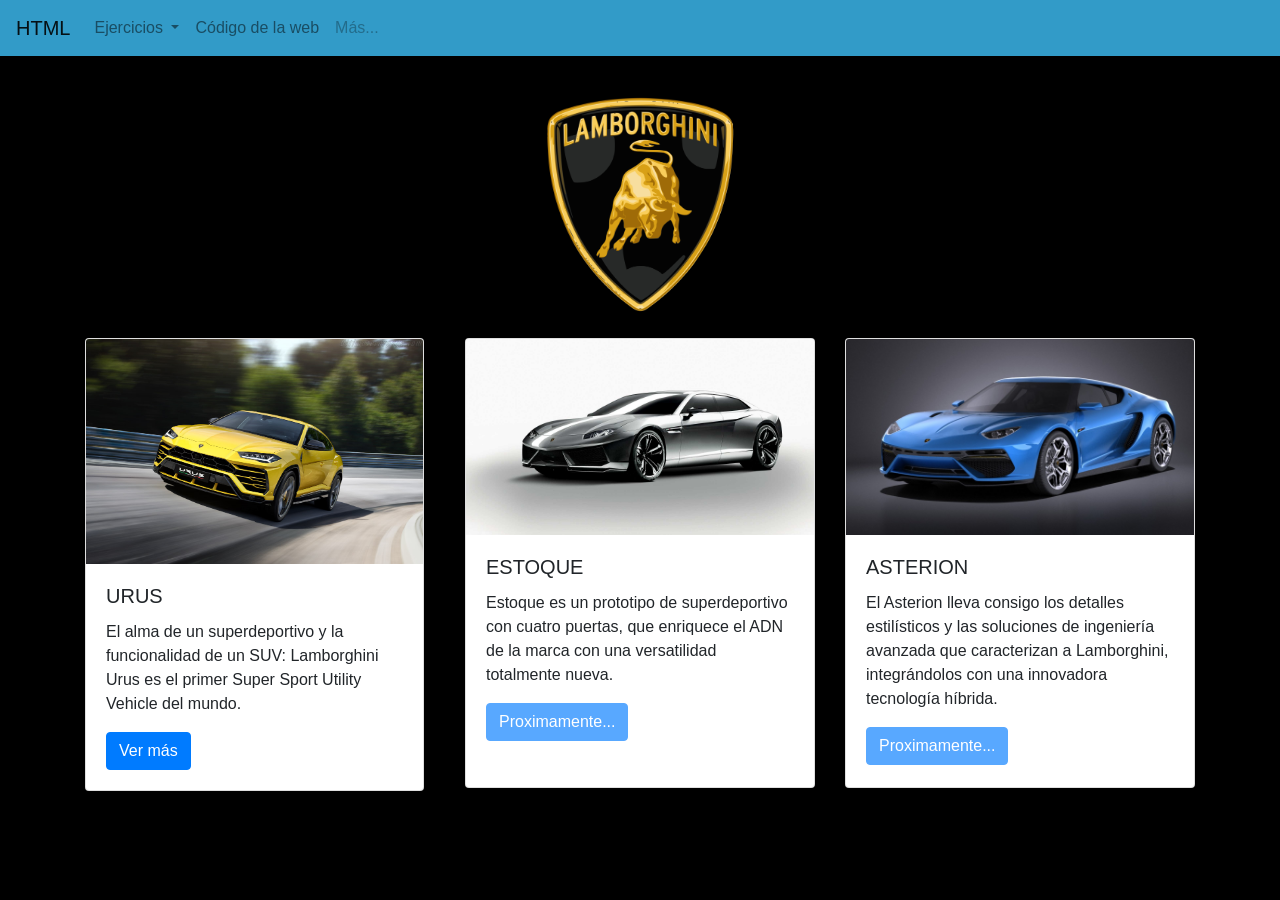
<file: Programas/Ejercicios HTML/Ejercicio_4.html>
<!DOCTYPE html>
<html lang="es" dir="ltr">

<head>
  <meta charset="utf-8">
  <title>Ejercicio 4 - Imagénes</title>
  <link rel=" icon" type=”image/png” href="static/favicon.png">
  <script src="https://code.jquery.com/jquery-3.4.1.slim.min.js" integrity="sha384-J6qa4849blE2+poT4WnyKhv5vZF5SrPo0iEjwBvKU7imGFAV0wwj1yYfoRSJoZ+n" crossorigin="anonymous"></script>
  <script src="https://cdn.jsdelivr.net/npm/popper.js@1.16.0/dist/umd/popper.min.js" integrity="sha384-Q6E9RHvbIyZFJoft+2mJbHaEWldlvI9IOYy5n3zV9zzTtmI3UksdQRVvoxMfooAo" crossorigin="anonymous"></script>
  <script src="https://stackpath.bootstrapcdn.com/bootstrap/4.4.1/js/bootstrap.min.js" integrity="sha384-wfSDF2E50Y2D1uUdj0O3uMBJnjuUD4Ih7YwaYd1iqfktj0Uod8GCExl3Og8ifwB6" crossorigin="anonymous"></script>
  <link rel="stylesheet" href="https://stackpath.bootstrapcdn.com/bootstrap/4.4.1/css/bootstrap.min.css" integrity="sha384-Vkoo8x4CGsO3+Hhxv8T/Q5PaXtkKtu6ug5TOeNV6gBiFeWPGFN9MuhOf23Q9Ifjh" crossorigin="anonymous">
  <link rel="stylesheet" href="static/main.css">
</head>

<body style="background-color:#000000;">
  <!-- NAVBAR-->
  <nav class="navbar navbar-expand-lg navbar-light bg-light" style="background-color:#1789a7;">
    <a class="navbar-brand" href="index.html">HTML</a>
    <button class="navbar-toggler" type="button" data-toggle="collapse" data-target="#navbarNavDropdown" aria-controls="navbarNavDropdown" aria-expanded="false" aria-label="Toggle navigation">
      <span class="navbar-toggler-icon"></span>
    </button>
    <div class="collapse navbar-collapse" id="navbarNavDropdown">
      <ul class="navbar-nav">
        <!--<li class="nav-item active">
          <a class="nav-link" href="home.html">HTML<span class="sr-only">(current)</span></a>
        </li> -->
        <li class="nav-item dropdown">
          <a class="nav-link dropdown-toggle" href="#" id="navbarDropdownMenuLink" role="button" data-toggle="dropdown" aria-haspopup="true" aria-expanded="false">
            Ejercicios
          </a>
          <div class="dropdown-menu" aria-labelledby="navbarDropdownMenuLink">
            <a class="dropdown-item" href="Ejercicio_1.html">Ejercicio 1</a>
            <a class="dropdown-item" href="Ejercicio_2.html">Ejercicio 2</a>
            <a class="dropdown-item" href="Ejercicio_3.html">Ejercicio 3</a>
            <a class="dropdown-item" href="Ejercicio_4.html">Ejercicio 4</a>
            <a class="dropdown-item" href="Ejercicio_5.html">Ejercicio 5</a>
          </div>
        </li>
        <li class="nav-item">
          <a class="nav-link" href="https://github.com/JimmyVaras/JimmyCode/tree/master/Programas/Ejercicios%20HTML" target="_blank">Código de la web</a>
        </li>
        <li class="nav-item">
          <a class="nav-link disabled" href="#" aria-disabled="false" target="blank">Más...</a>
        </li>
      </ul>
    </div>
  </nav>
  <!-- NAVBAR-->

  <br>
  <center>
    <img width="390px" src="lambos/lambologo.png" href="https://www.lamborghini.com/es-en/"></img>
  </center>
  <br>

  <div class="container">
    <div class="row">
      <div class="col-sm">
        <div class="card" style="width: 21.2rem;">
          <img src="lambos/Lamborghini-Urus-132087.jpg" class="card-img-top" alt="Lamborghini Urus">
          <div class="card-body">
            <h5 class="card-title">URUS</h5>
            <p class="card-text">El alma de un superdeportivo y la funcionalidad de un SUV: Lamborghini Urus es el primer Super Sport Utility Vehicle del mundo.</p>
            <a href="Ejercicio_4_Urus.html" class="btn btn-primary">Ver más</a>
          </div>
        </div>
      </div>
      <div class="col-sm">
        <div class="card" style="height: 450px;" style="width: 18rem;">
          <img src="lambos/estoque.jpg" class="card-img-top" alt="Lamborghini Urus">
          <div class="card-body">
            <h5 class="card-title">ESTOQUE</h5>
            <p class="card-text">Estoque es un prototipo de superdeportivo con cuatro puertas, que enriquece el ADN de la marca con una versatilidad totalmente nueva.</p>
            <a href="#" class="btn btn-primary disabled">Proximamente...</a>
          </div>
        </div>
      </div>
      <div class="col-sm">
        <div class="card" style="height: 450px;" style="width: 18rem;">
          <img src="lambos/asterion.jpg" class="card-img-top" alt="Lamborghini Asterion">
          <div class="card-body">
            <h5 class="card-title">ASTERION</h5>
            <p class="card-text">El Asterion lleva consigo los detalles estilísticos y las soluciones de ingeniería avanzada que caracterizan a Lamborghini, integrándolos con una innovadora tecnología híbrida.</p>
            <a href="#" class="btn btn-primary disabled mt-auto">Proximamente...</a>
          </div>
        </div>
      </div>
    </div>
  </div>

</body>

</html>
</file>
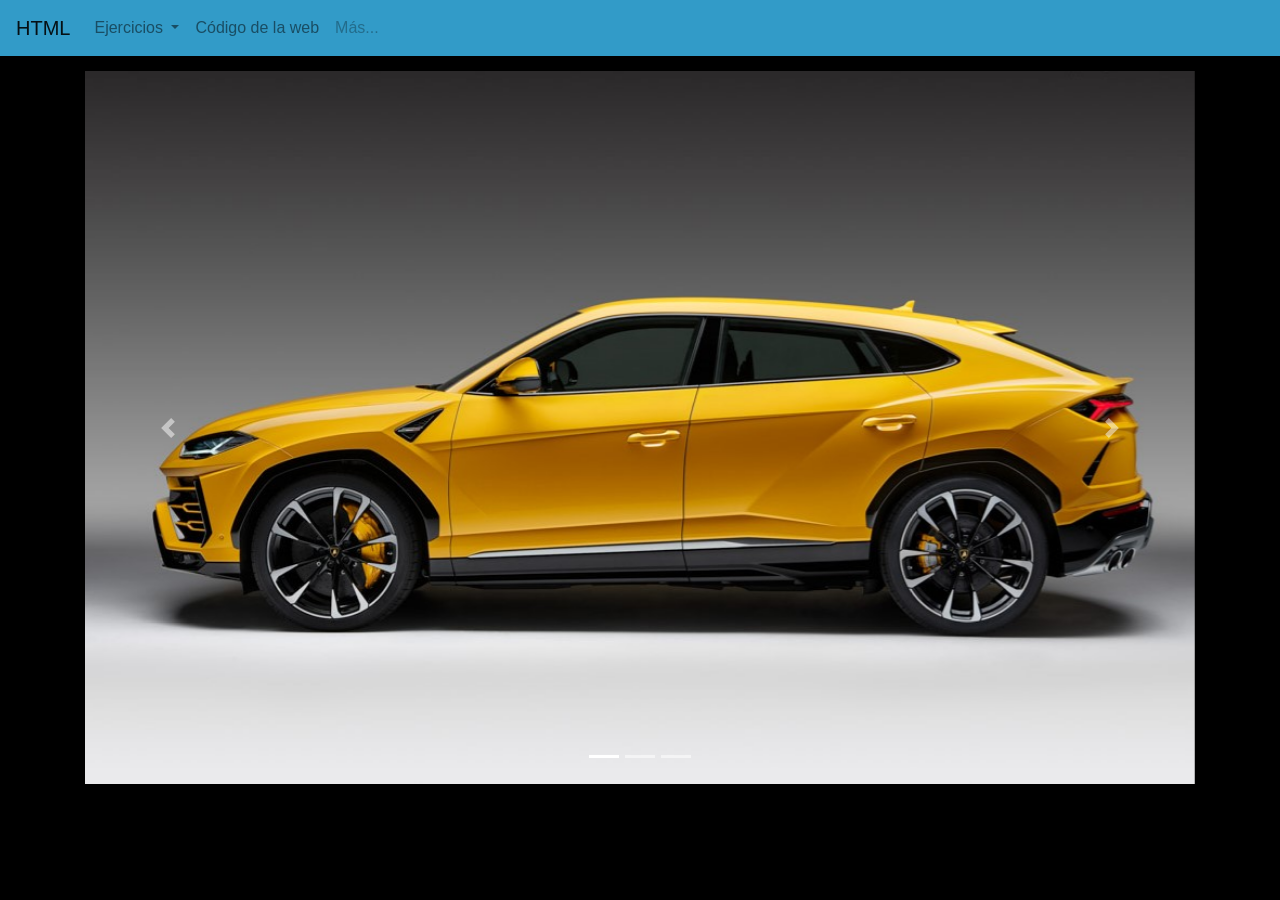
<file: Programas/Ejercicios HTML/Ejercicio_4_Urus.html>
<!DOCTYPE html>
<html lang="es" dir="ltr">

<head>
  <meta charset="utf-8">
  <title>Lamborghini Urus</title>
  <link rel=" icon" type=”image/png” href="static/favicon.png">
  <meta name="viewport" content="width=device-width, initial-scale=1, shrink-to-fit=no">
  <script src="https://code.jquery.com/jquery-3.4.1.slim.min.js" integrity="sha384-J6qa4849blE2+poT4WnyKhv5vZF5SrPo0iEjwBvKU7imGFAV0wwj1yYfoRSJoZ+n" crossorigin="anonymous"></script>
  <script src="https://cdn.jsdelivr.net/npm/popper.js@1.16.0/dist/umd/popper.min.js" integrity="sha384-Q6E9RHvbIyZFJoft+2mJbHaEWldlvI9IOYy5n3zV9zzTtmI3UksdQRVvoxMfooAo" crossorigin="anonymous"></script>
  <script src="https://stackpath.bootstrapcdn.com/bootstrap/4.4.1/js/bootstrap.min.js" integrity="sha384-wfSDF2E50Y2D1uUdj0O3uMBJnjuUD4Ih7YwaYd1iqfktj0Uod8GCExl3Og8ifwB6" crossorigin="anonymous"></script>
  <link rel="stylesheet" href="https://stackpath.bootstrapcdn.com/bootstrap/4.4.1/css/bootstrap.min.css" integrity="sha384-Vkoo8x4CGsO3+Hhxv8T/Q5PaXtkKtu6ug5TOeNV6gBiFeWPGFN9MuhOf23Q9Ifjh" crossorigin="anonymous">
  <link rel="stylesheet" href="static/main.css">
</head>

<body style="background-color:#000000;">
  <!-- NAVBAR-->
  <nav class="navbar navbar-expand-lg navbar-light bg-light">
    <a class="navbar-brand" href="index.html">HTML</a>
    <button class="navbar-toggler" type="button" data-toggle="collapse" data-target="#navbarNavDropdown" aria-controls="navbarNavDropdown" aria-expanded="false" aria-label="Toggle navigation">
      <span class="navbar-toggler-icon"></span>
    </button>
    <div class="collapse navbar-collapse" id="navbarNavDropdown">
      <ul class="navbar-nav">
        <!--<li class="nav-item active">
          <a class="nav-link" href="home.html">HTML<span class="sr-only">(current)</span></a>
        </li> -->
        <li class="nav-item dropdown">
          <a class="nav-link dropdown-toggle" href="#" id="navbarDropdownMenuLink" role="button" data-toggle="dropdown" aria-haspopup="true" aria-expanded="false">
            Ejercicios
          </a>
          <div class="dropdown-menu" aria-labelledby="navbarDropdownMenuLink">
            <a class="dropdown-item" href="Ejercicio_1.html">Ejercicio 1</a>
            <a class="dropdown-item" href="Ejercicio_2.html">Ejercicio 2</a>
            <a class="dropdown-item" href="Ejercicio_3.html">Ejercicio 3</a>
            <a class="dropdown-item" href="Ejercicio_4.html">Ejercicio 4</a>
            <a class="dropdown-item" href="Ejercicio_5.html">Ejercicio 5</a>
          </div>
        </li>
        <li class="nav-item">
          <a class="nav-link" href="https://github.com/JimmyVaras/JimmyCode/tree/master/Programas/Ejercicios%20HTML" target="_blank">Código de la web</a>
        </li>
        <li class="nav-item">
          <a class="nav-link disabled" href="#" aria-disabled="true">Más...</a>
        </li>
      </ul>
    </div>
  </nav>
  <!-- NAVBAR-->

  <div class="container">
    <div id="carouselExampleIndicators" class="carousel slide" data-ride="carousel">
      <ol class="carousel-indicators">
        <li data-target="#carouselExampleIndicators" data-slide-to="0" class="active"></li>
        <li data-target="#carouselExampleIndicators" data-slide-to="1"></li>
        <li data-target="#carouselExampleIndicators" data-slide-to="2"></li>
      </ol>
      <div class="carousel-inner">
        <div class="carousel-item active">
          <img src="lambos/Uruspic1.jpg" class="d-block w-100" alt="Galería Urus">
        </div>
        <div class="carousel-item">
          <img src="lambos/Uruspic2.jpg" class="d-block w-100" alt="Galería Urus">
        </div>
        <div class="carousel-item">
          <img src="lambos/Uruspic3.jpg" class="d-block w-100" alt="Galería Urus">
        </div>
      </div>
      <a class="carousel-control-prev" href="#carouselExampleIndicators" role="button" data-slide="prev">
        <span class="carousel-control-prev-icon" aria-hidden="true"></span>
        <span class="sr-only">Anterior</span>
      </a>
      <a class="carousel-control-next" href="#carouselExampleIndicators" role="button" data-slide="next">
        <span class="carousel-control-next-icon" aria-hidden="true"></span>
        <span class="sr-only">Siguiente</span>
      </a>
    </div>
  </div>

</body>

</html>
</file>
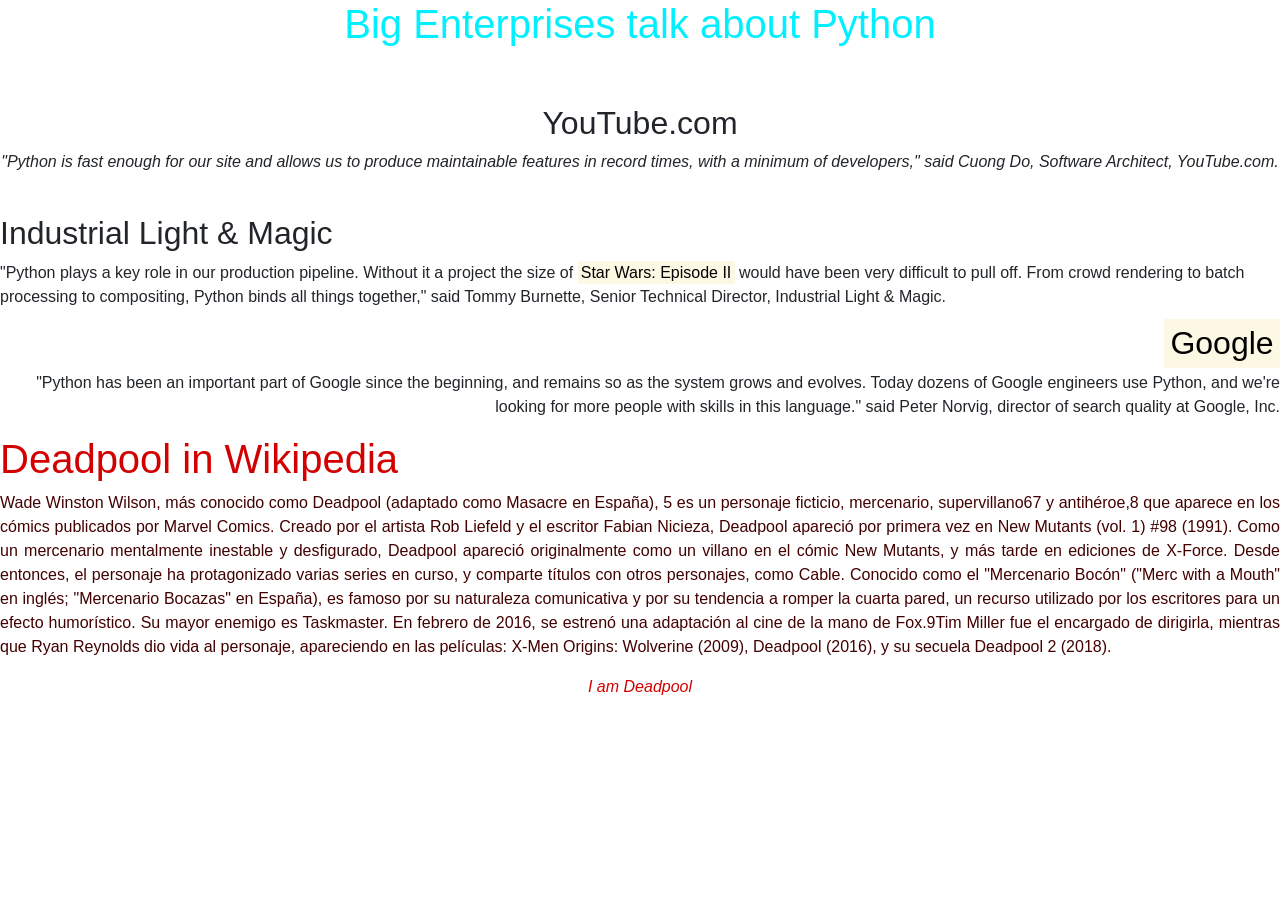
<file: Programas/Ejercicios HTML/Segundo Ejercicio.html>
<!DOCTYPE html>
<html lang="es" dir="ltr" >

<head>
  <meta charset="utf-8">
  <title>Ejercicio 2 - Parrafos</title>
  <link rel=”stylesheet” type=”text/css” href=”main.css”>
  <link rel="stylesheet" href="https://stackpath.bootstrapcdn.com/bootstrap/4.4.1/css/bootstrap.min.css" integrity="sha384-Vkoo8x4CGsO3+Hhxv8T/Q5PaXtkKtu6ug5TOeNV6gBiFeWPGFN9MuhOf23Q9Ifjh" crossorigin="anonymous">
</head>

<body>
  <h1 align="center" style="color: #00f0ff">Big Enterprises talk about Python</h1>
            <br><br>
  <h2 align="center">YouTube.com</h2>
  <p align="center"><cite>"Python is fast enough for our site and allows us to produce maintainable
    features in record times, with a minimum of developers," said Cuong Do,
    Software Architect, YouTube.com.</cite></p>
  <br>

  <h2 align="left">Industrial Light & Magic</h2>

  <p align="left">"Python plays a key role in our production pipeline. Without it a project the
    size of <mark> Star Wars: Episode II</mark> would have been very difficult to pull off. From
    crowd rendering to batch processing to compositing, Python binds all things
    together," said
    Tommy Burnette, Senior Technical Director, Industrial Light & Magic.</p>

  <h2 align="right"><mark>Google</mark></h2>
  <p align="right">"Python has been an important part of Google since the
    beginning, and remains so as the system grows and evolves. Today dozens of Google engineers use Python, and we're looking for more people with skills in this language." said
    Peter Norvig,
    director of search quality at Google, Inc.</p>


<h1 style="color: #d20000">Deadpool in Wikipedia</h1>
  <p align="justify" style="color: #420000">  Wade Winston Wilson, más conocido como Deadpool (adaptado como Masacre en España),
    5​ es un personaje ficticio, mercenario, supervillano6​7​ y antihéroe,8​ que
    aparece en los cómics publicados por Marvel Comics. Creado por el artista
    Rob Liefeld y el escritor Fabian Nicieza, Deadpool apareció por primera vez
    en New Mutants (vol. 1) #98 (1991).

    Como un mercenario mentalmente inestable y desfigurado, Deadpool apareció
    originalmente como un villano en el cómic New Mutants, y más tarde en
    ediciones de X-Force. Desde entonces, el personaje ha protagonizado varias
    series en curso, y comparte títulos con otros personajes, como Cable.
    Conocido como el "Mercenario Bocón" ("Merc with a Mouth" en inglés; "Mercenario Bocazas"
    en España), es famoso por su naturaleza comunicativa y por su tendencia
    a romper la cuarta pared, un recurso utilizado por los escritores para un
    efecto humorístico. Su mayor enemigo es Taskmaster.

    En febrero de 2016, se estrenó una adaptación al cine de la mano de Fox.9​
    Tim Miller fue el encargado de dirigirla, mientras que Ryan Reynolds dio
    vida al personaje, apareciendo en las películas: X-Men Origins: Wolverine
    (2009), Deadpool (2016), y su secuela Deadpool 2 (2018).</p>
<center>
  <cite style="color: #d20000">I am Deadpool</cite>
</center>

</body>

</html>
</file>
<file: Programas/Ejercicios HTML/static/main.css>
/* change the background color */
.navbar {
  background-color: #329bc8 !important;
  margin-bottom: 15px !important;
}
.navbar .narbar-brand {
  color: #2dd2cd !important;
}
.navbar .narbar-brand:hover {
  color: #2dd2cd;
}
.navbar .narbar-brand li a {
  color: #2dd2cd;
}
</file>
